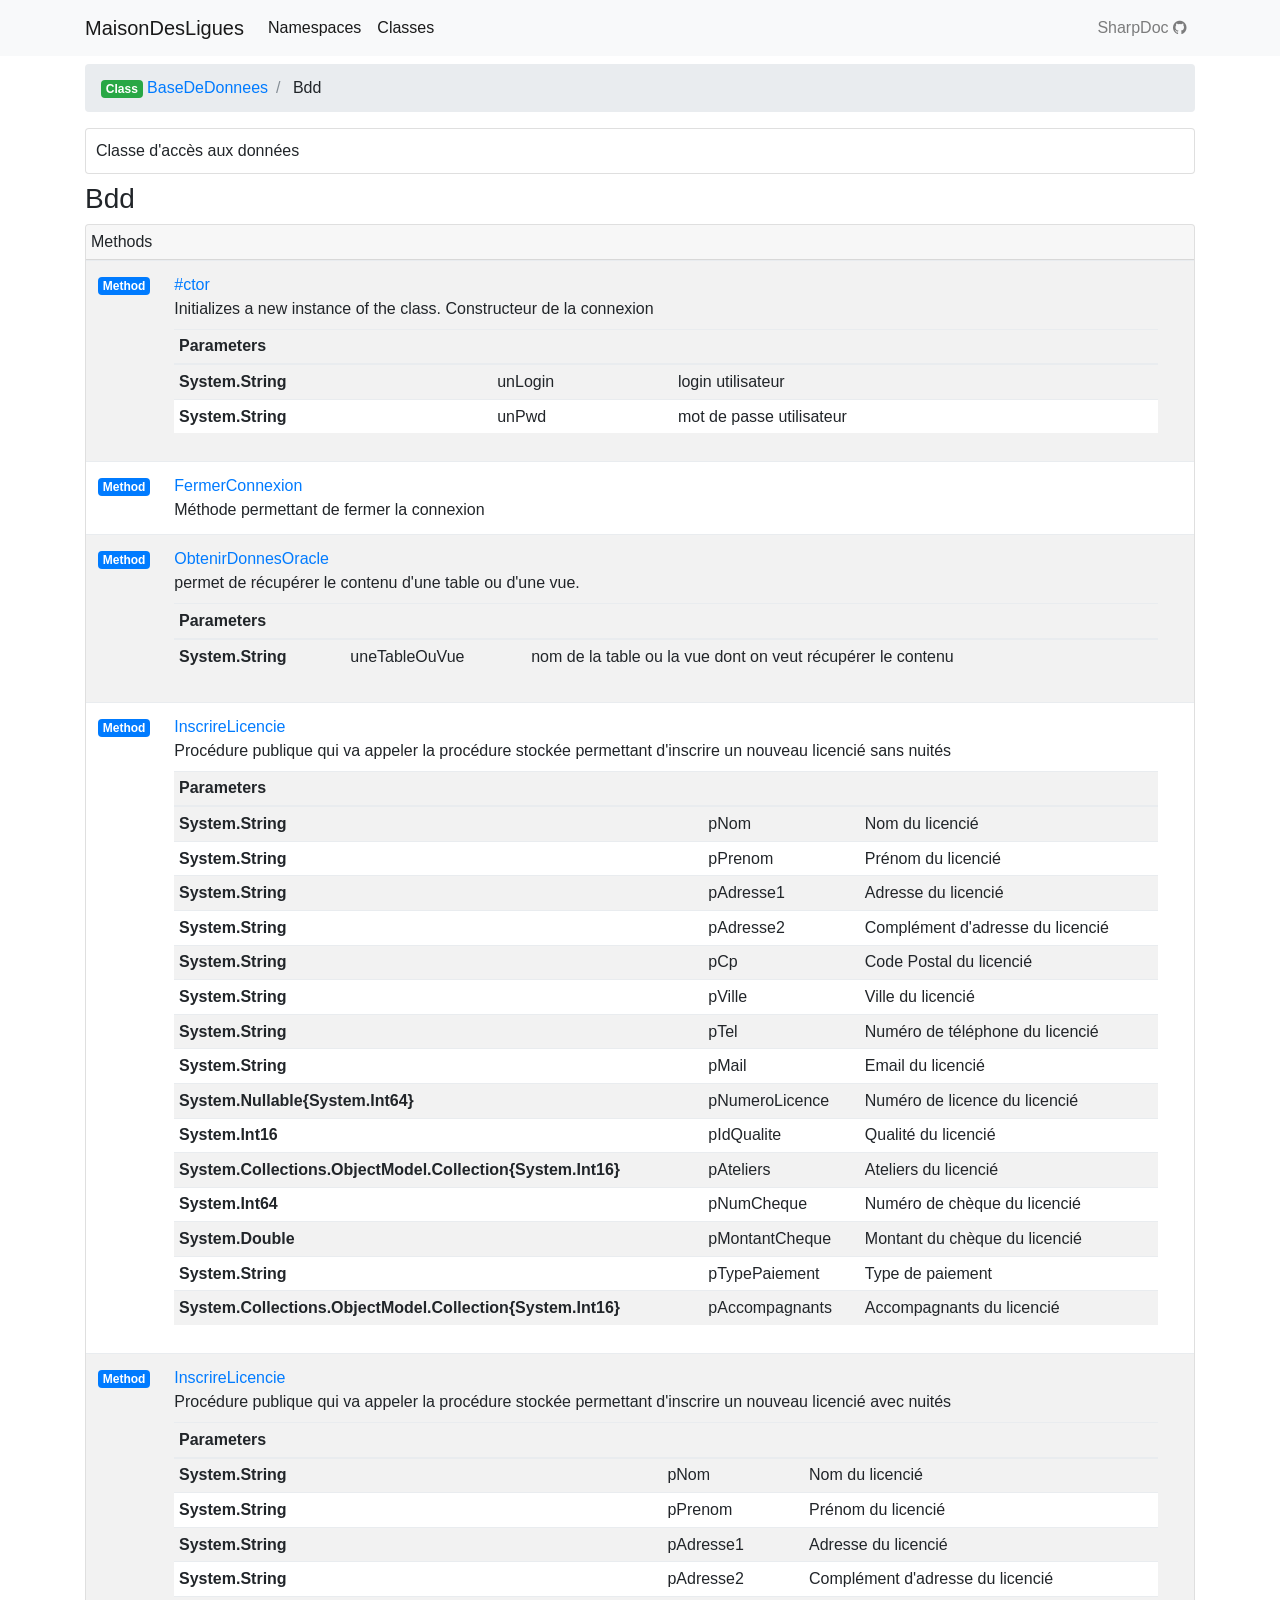
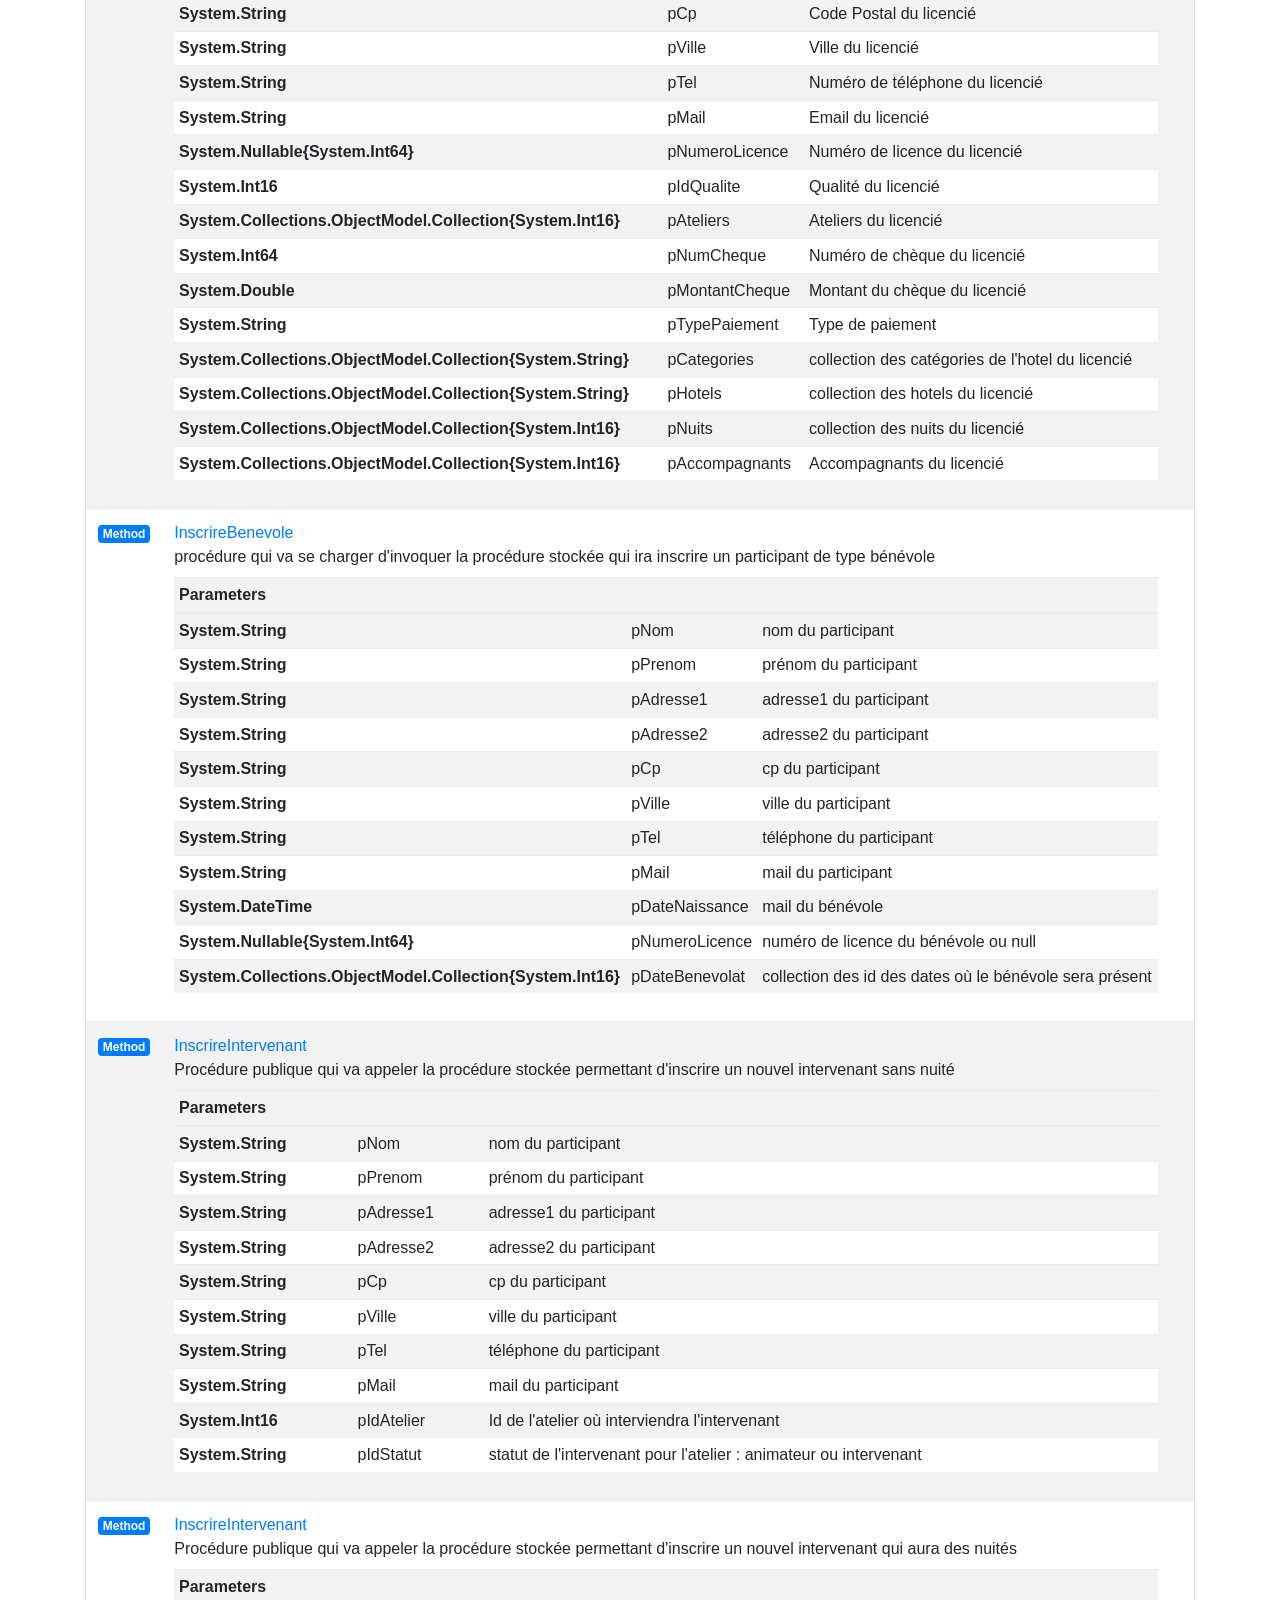
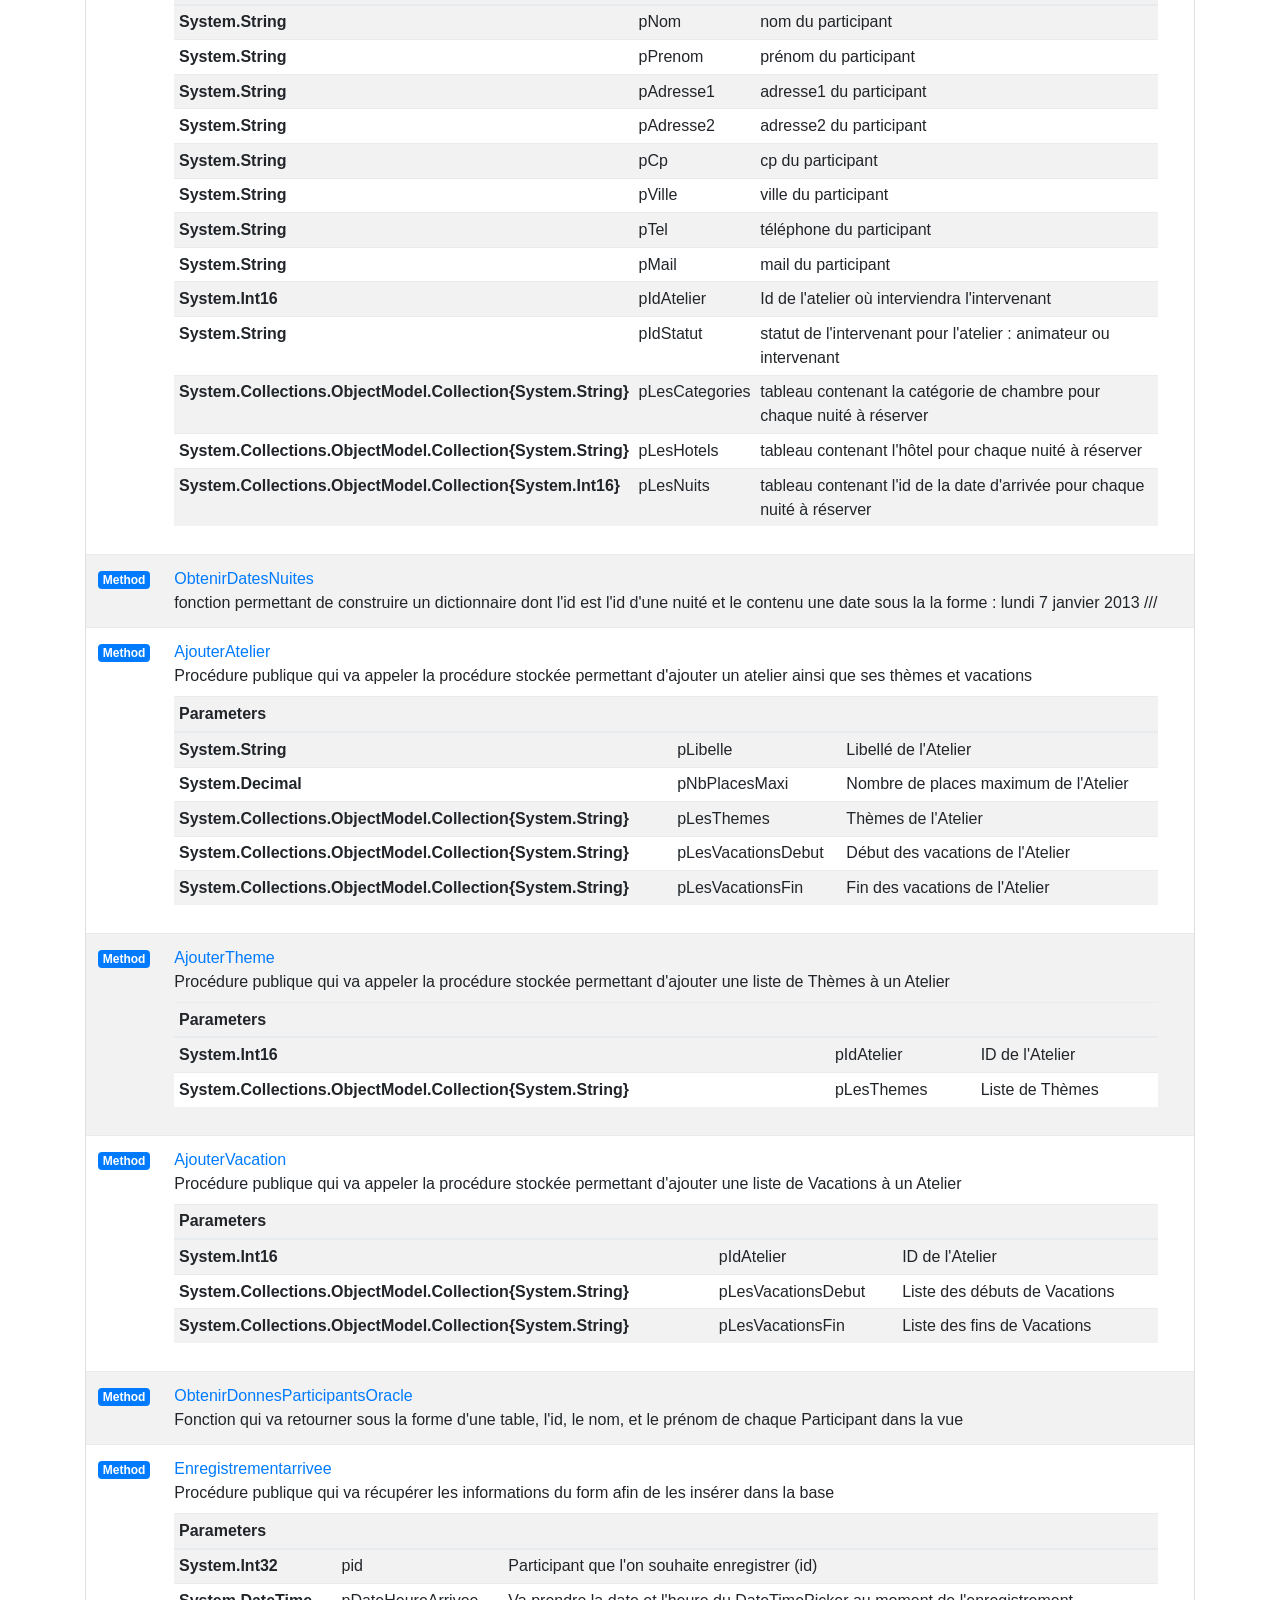
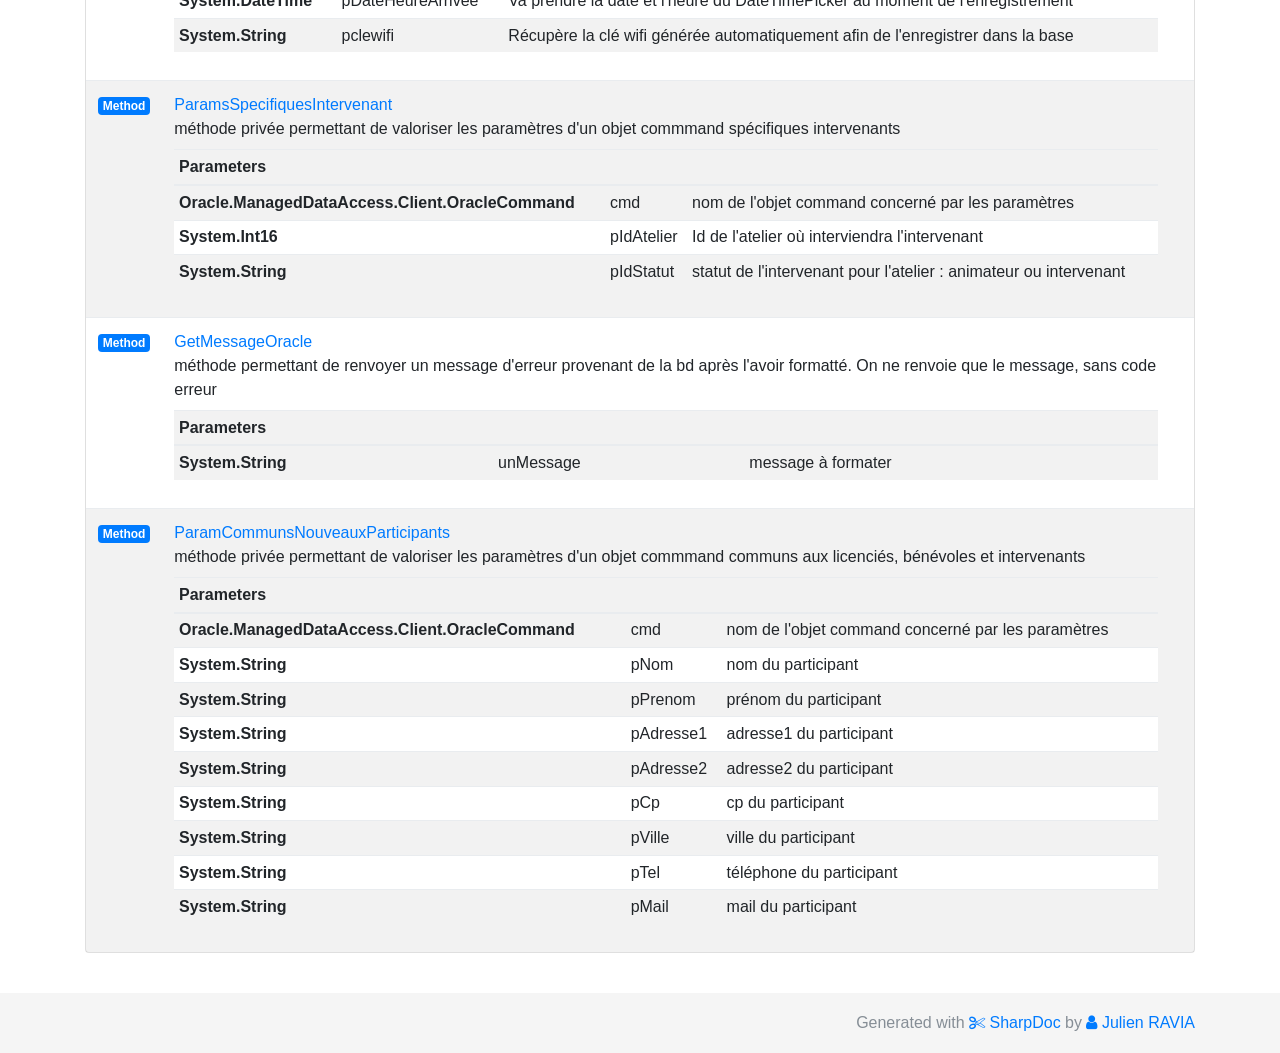
<file: Documentation/MaisonDesLigues/class.BaseDeDonnees-Bdd.html>
<!DOCTYPE html>
<html lang="en">
<head>
	<meta charset="UTF-8">
	<title>Class BaseDeDonnees.Bdd</title>
	<link rel="stylesheet" href="resources/bootstrap.min.css">
	<link rel="stylesheet" href="resources/docs.css">
	<link href="https://maxcdn.bootstrapcdn.com/font-awesome/4.7.0/css/font-awesome.min.css" rel="stylesheet" integrity="sha384-wvfXpqpZZVQGK6TAh5PVlGOfQNHSoD2xbE+QkPxCAFlNEevoEH3Sl0sibVcOQVnN" crossorigin="anonymous">
	<meta name="viewport" content="width=device-width, initial-scale=1, shrink-to-fit=no">
</head>
<body>
	<nav class="navbar navbar-expand-lg navbar-light bg-light">
  <div class="container">
  <a class="navbar-brand" href="#">MaisonDesLigues</a>
  <button class="navbar-toggler" type="button" data-toggle="collapse" data-target="#navbarSupportedContent" aria-controls="navbarSupportedContent" aria-expanded="false" aria-label="Toggle navigation">
    <span class="navbar-toggler-icon"></span>
  </button>

  <div class="collapse navbar-collapse" id="navbarSupportedContent">
    <ul class="navbar-nav mr-auto">
      <li class="nav-item active">
        <a class="nav-link" href="index.html">Namespaces</span></a>
      </li>
      <li class="nav-item active">
        <a class="nav-link" href="classes.html">Classes</a>
      </li>
    </ul>
    <ul class="navbar-nav ml-auto">
      <li class="nav-item">
        <a class="nav-link" href="https://github.com/JulienRAVIA/SharpDoc">SharpDoc <i class="fa fa-github"></i></a>
      </li>
    </ul>
  </div>
  </div>
</nav>
<div class="mb-2"></div>	<div class="container">
			<nav aria-label="breadcrumb" role="navigation">
		<ol class="breadcrumb">
  		  <li class="breadcrumb-item">
  		  	<span class="badge badge-success">Class</span>
  		  	<a href="namespace.BaseDeDonnees.html">BaseDeDonnees</a>
  		  </li>
  		  <li class="breadcrumb-item">
  		  	Bdd
  		  </li>
  		</ol>
	</nav>

	<div class="card mb-2">
		<div class="card-body" style="padding: 10px;">
			Classe d&#039;accès aux données
		</div>
	</div>

	<h3>Bdd</h3>
	<div class="card">
		<div class="card-header" style="padding: 5px;">Methods</div>
		<div class="card-body" style="padding: 0;">
	    	<table class="table table-striped table-responsive-sm" style="margin: 0;">
			  	<tbody>
			    			        <tr id="">
			    	  <th scope="row"><span class="badge badge-primary">Method</span></th>
			    	  <td>
			    	  	<a href="#">#ctor</a><br>
			    	  	Initializes a new instance of the  class.
            Constructeur de la connexion <br>
			    	  				    	  		<table class="table table-sm table-responsive-sm mt-2">
			    	  			<thead>
			    	  				<tr>
			    	  					<th colspan="3">Parameters</th>
			    	  				</tr>
			    	  			</thead>
							  	<tbody>
			    	  														<tr>
							  	  	  		<th scope="row">System.String</th>
							  	  		  	<td>unLogin</td>
							  	  		  	<td>login utilisateur</td>
							  	  		</tr>
			    	  														<tr>
							  	  	  		<th scope="row">System.String</th>
							  	  		  	<td>unPwd</td>
							  	  		  	<td>mot de passe utilisateur</td>
							  	  		</tr>
			    	  											  	</tbody>
							</table>
			    	  				    	  </td>
			    	  <td>
			    	  				    	  </td>
			    	</tr>
			    			        <tr id="">
			    	  <th scope="row"><span class="badge badge-primary">Method</span></th>
			    	  <td>
			    	  	<a href="#">FermerConnexion</a><br>
			    	  	Méthode permettant de fermer la connexion <br>
			    	  				    	  </td>
			    	  <td>
			    	  				    	  </td>
			    	</tr>
			    			        <tr id="">
			    	  <th scope="row"><span class="badge badge-primary">Method</span></th>
			    	  <td>
			    	  	<a href="#">ObtenirDonnesOracle</a><br>
			    	  	permet de récupérer le contenu d&#039;une table ou d&#039;une vue. <br>
			    	  				    	  		<table class="table table-sm table-responsive-sm mt-2">
			    	  			<thead>
			    	  				<tr>
			    	  					<th colspan="3">Parameters</th>
			    	  				</tr>
			    	  			</thead>
							  	<tbody>
			    	  														<tr>
							  	  	  		<th scope="row">System.String</th>
							  	  		  	<td>uneTableOuVue</td>
							  	  		  	<td> nom de la table ou la vue dont on veut récupérer le contenu</td>
							  	  		</tr>
			    	  											  	</tbody>
							</table>
			    	  				    	  </td>
			    	  <td>
			    	  				    	  </td>
			    	</tr>
			    			        <tr id="">
			    	  <th scope="row"><span class="badge badge-primary">Method</span></th>
			    	  <td>
			    	  	<a href="#">InscrireLicencie</a><br>
			    	  	Procédure publique qui va appeler la procédure stockée permettant d&#039;inscrire un nouveau licencié sans nuités <br>
			    	  				    	  		<table class="table table-sm table-responsive-sm mt-2">
			    	  			<thead>
			    	  				<tr>
			    	  					<th colspan="3">Parameters</th>
			    	  				</tr>
			    	  			</thead>
							  	<tbody>
			    	  														<tr>
							  	  	  		<th scope="row">System.String</th>
							  	  		  	<td>pNom</td>
							  	  		  	<td>Nom du licencié</td>
							  	  		</tr>
			    	  														<tr>
							  	  	  		<th scope="row">System.String</th>
							  	  		  	<td>pPrenom</td>
							  	  		  	<td>Prénom du licencié</td>
							  	  		</tr>
			    	  														<tr>
							  	  	  		<th scope="row">System.String</th>
							  	  		  	<td>pAdresse1</td>
							  	  		  	<td>Adresse du licencié</td>
							  	  		</tr>
			    	  														<tr>
							  	  	  		<th scope="row">System.String</th>
							  	  		  	<td>pAdresse2</td>
							  	  		  	<td>Complément d&#039;adresse du licencié</td>
							  	  		</tr>
			    	  														<tr>
							  	  	  		<th scope="row">System.String</th>
							  	  		  	<td>pCp</td>
							  	  		  	<td>Code Postal du licencié</td>
							  	  		</tr>
			    	  														<tr>
							  	  	  		<th scope="row">System.String</th>
							  	  		  	<td>pVille</td>
							  	  		  	<td>Ville du licencié</td>
							  	  		</tr>
			    	  														<tr>
							  	  	  		<th scope="row">System.String</th>
							  	  		  	<td>pTel</td>
							  	  		  	<td>Numéro de téléphone du licencié</td>
							  	  		</tr>
			    	  														<tr>
							  	  	  		<th scope="row">System.String</th>
							  	  		  	<td>pMail</td>
							  	  		  	<td>Email du licencié</td>
							  	  		</tr>
			    	  														<tr>
							  	  	  		<th scope="row">System.Nullable{System.Int64}</th>
							  	  		  	<td>pNumeroLicence</td>
							  	  		  	<td>Numéro de licence du licencié</td>
							  	  		</tr>
			    	  														<tr>
							  	  	  		<th scope="row">System.Int16</th>
							  	  		  	<td>pIdQualite</td>
							  	  		  	<td>Qualité du licencié</td>
							  	  		</tr>
			    	  														<tr>
							  	  	  		<th scope="row">System.Collections.ObjectModel.Collection{System.Int16}</th>
							  	  		  	<td>pAteliers</td>
							  	  		  	<td>Ateliers du licencié</td>
							  	  		</tr>
			    	  														<tr>
							  	  	  		<th scope="row">System.Int64</th>
							  	  		  	<td>pNumCheque</td>
							  	  		  	<td>Numéro de chèque du licencié</td>
							  	  		</tr>
			    	  														<tr>
							  	  	  		<th scope="row">System.Double</th>
							  	  		  	<td>pMontantCheque</td>
							  	  		  	<td>Montant du chèque du licencié</td>
							  	  		</tr>
			    	  														<tr>
							  	  	  		<th scope="row">System.String</th>
							  	  		  	<td>pTypePaiement</td>
							  	  		  	<td>Type de paiement</td>
							  	  		</tr>
			    	  														<tr>
							  	  	  		<th scope="row">System.Collections.ObjectModel.Collection{System.Int16}</th>
							  	  		  	<td>pAccompagnants</td>
							  	  		  	<td>Accompagnants du licencié</td>
							  	  		</tr>
			    	  											  	</tbody>
							</table>
			    	  				    	  </td>
			    	  <td>
			    	  				    	  </td>
			    	</tr>
			    			        <tr id="">
			    	  <th scope="row"><span class="badge badge-primary">Method</span></th>
			    	  <td>
			    	  	<a href="#">InscrireLicencie</a><br>
			    	  	Procédure publique qui va appeler la procédure stockée permettant d&#039;inscrire un nouveau licencié avec nuités <br>
			    	  				    	  		<table class="table table-sm table-responsive-sm mt-2">
			    	  			<thead>
			    	  				<tr>
			    	  					<th colspan="3">Parameters</th>
			    	  				</tr>
			    	  			</thead>
							  	<tbody>
			    	  														<tr>
							  	  	  		<th scope="row">System.String</th>
							  	  		  	<td>pNom</td>
							  	  		  	<td>Nom du licencié</td>
							  	  		</tr>
			    	  														<tr>
							  	  	  		<th scope="row">System.String</th>
							  	  		  	<td>pPrenom</td>
							  	  		  	<td>Prénom du licencié</td>
							  	  		</tr>
			    	  														<tr>
							  	  	  		<th scope="row">System.String</th>
							  	  		  	<td>pAdresse1</td>
							  	  		  	<td>Adresse du licencié</td>
							  	  		</tr>
			    	  														<tr>
							  	  	  		<th scope="row">System.String</th>
							  	  		  	<td>pAdresse2</td>
							  	  		  	<td>Complément d&#039;adresse du licencié</td>
							  	  		</tr>
			    	  														<tr>
							  	  	  		<th scope="row">System.String</th>
							  	  		  	<td>pCp</td>
							  	  		  	<td>Code Postal du licencié</td>
							  	  		</tr>
			    	  														<tr>
							  	  	  		<th scope="row">System.String</th>
							  	  		  	<td>pVille</td>
							  	  		  	<td>Ville du licencié</td>
							  	  		</tr>
			    	  														<tr>
							  	  	  		<th scope="row">System.String</th>
							  	  		  	<td>pTel</td>
							  	  		  	<td>Numéro de téléphone du licencié</td>
							  	  		</tr>
			    	  														<tr>
							  	  	  		<th scope="row">System.String</th>
							  	  		  	<td>pMail</td>
							  	  		  	<td>Email du licencié</td>
							  	  		</tr>
			    	  														<tr>
							  	  	  		<th scope="row">System.Nullable{System.Int64}</th>
							  	  		  	<td>pNumeroLicence</td>
							  	  		  	<td>Numéro de licence du licencié</td>
							  	  		</tr>
			    	  														<tr>
							  	  	  		<th scope="row">System.Int16</th>
							  	  		  	<td>pIdQualite</td>
							  	  		  	<td>Qualité du licencié</td>
							  	  		</tr>
			    	  														<tr>
							  	  	  		<th scope="row">System.Collections.ObjectModel.Collection{System.Int16}</th>
							  	  		  	<td>pAteliers</td>
							  	  		  	<td>Ateliers du licencié</td>
							  	  		</tr>
			    	  														<tr>
							  	  	  		<th scope="row">System.Int64</th>
							  	  		  	<td>pNumCheque</td>
							  	  		  	<td>Numéro de chèque du licencié</td>
							  	  		</tr>
			    	  														<tr>
							  	  	  		<th scope="row">System.Double</th>
							  	  		  	<td>pMontantCheque</td>
							  	  		  	<td>Montant du chèque du licencié</td>
							  	  		</tr>
			    	  														<tr>
							  	  	  		<th scope="row">System.String</th>
							  	  		  	<td>pTypePaiement</td>
							  	  		  	<td>Type de paiement</td>
							  	  		</tr>
			    	  														<tr>
							  	  	  		<th scope="row">System.Collections.ObjectModel.Collection{System.String}</th>
							  	  		  	<td>pCategories</td>
							  	  		  	<td>collection des catégories de l&#039;hotel du licencié</td>
							  	  		</tr>
			    	  														<tr>
							  	  	  		<th scope="row">System.Collections.ObjectModel.Collection{System.String}</th>
							  	  		  	<td>pHotels</td>
							  	  		  	<td>collection des hotels du licencié</td>
							  	  		</tr>
			    	  														<tr>
							  	  	  		<th scope="row">System.Collections.ObjectModel.Collection{System.Int16}</th>
							  	  		  	<td>pNuits</td>
							  	  		  	<td>collection des nuits du licencié</td>
							  	  		</tr>
			    	  														<tr>
							  	  	  		<th scope="row">System.Collections.ObjectModel.Collection{System.Int16}</th>
							  	  		  	<td>pAccompagnants</td>
							  	  		  	<td>Accompagnants du licencié</td>
							  	  		</tr>
			    	  											  	</tbody>
							</table>
			    	  				    	  </td>
			    	  <td>
			    	  				    	  </td>
			    	</tr>
			    			        <tr id="">
			    	  <th scope="row"><span class="badge badge-primary">Method</span></th>
			    	  <td>
			    	  	<a href="#">InscrireBenevole</a><br>
			    	  	procédure qui va se charger d&#039;invoquer la procédure stockée qui ira inscrire un participant de type bénévole <br>
			    	  				    	  		<table class="table table-sm table-responsive-sm mt-2">
			    	  			<thead>
			    	  				<tr>
			    	  					<th colspan="3">Parameters</th>
			    	  				</tr>
			    	  			</thead>
							  	<tbody>
			    	  														<tr>
							  	  	  		<th scope="row">System.String</th>
							  	  		  	<td>pNom</td>
							  	  		  	<td>nom du participant</td>
							  	  		</tr>
			    	  														<tr>
							  	  	  		<th scope="row">System.String</th>
							  	  		  	<td>pPrenom</td>
							  	  		  	<td>prénom du participant</td>
							  	  		</tr>
			    	  														<tr>
							  	  	  		<th scope="row">System.String</th>
							  	  		  	<td>pAdresse1</td>
							  	  		  	<td>adresse1 du participant</td>
							  	  		</tr>
			    	  														<tr>
							  	  	  		<th scope="row">System.String</th>
							  	  		  	<td>pAdresse2</td>
							  	  		  	<td>adresse2 du participant</td>
							  	  		</tr>
			    	  														<tr>
							  	  	  		<th scope="row">System.String</th>
							  	  		  	<td>pCp</td>
							  	  		  	<td>cp du participant</td>
							  	  		</tr>
			    	  														<tr>
							  	  	  		<th scope="row">System.String</th>
							  	  		  	<td>pVille</td>
							  	  		  	<td>ville du participant</td>
							  	  		</tr>
			    	  														<tr>
							  	  	  		<th scope="row">System.String</th>
							  	  		  	<td>pTel</td>
							  	  		  	<td>téléphone du participant</td>
							  	  		</tr>
			    	  														<tr>
							  	  	  		<th scope="row">System.String</th>
							  	  		  	<td>pMail</td>
							  	  		  	<td>mail du participant</td>
							  	  		</tr>
			    	  														<tr>
							  	  	  		<th scope="row">System.DateTime</th>
							  	  		  	<td>pDateNaissance</td>
							  	  		  	<td>mail du bénévole</td>
							  	  		</tr>
			    	  														<tr>
							  	  	  		<th scope="row">System.Nullable{System.Int64}</th>
							  	  		  	<td>pNumeroLicence</td>
							  	  		  	<td>numéro de licence du bénévole ou null</td>
							  	  		</tr>
			    	  														<tr>
							  	  	  		<th scope="row">System.Collections.ObjectModel.Collection{System.Int16}</th>
							  	  		  	<td>pDateBenevolat</td>
							  	  		  	<td>collection des id des dates où le bénévole sera présent</td>
							  	  		</tr>
			    	  											  	</tbody>
							</table>
			    	  				    	  </td>
			    	  <td>
			    	  				    	  </td>
			    	</tr>
			    			        <tr id="">
			    	  <th scope="row"><span class="badge badge-primary">Method</span></th>
			    	  <td>
			    	  	<a href="#">InscrireIntervenant</a><br>
			    	  	Procédure publique qui va appeler la procédure stockée permettant d&#039;inscrire un nouvel intervenant sans nuité <br>
			    	  				    	  		<table class="table table-sm table-responsive-sm mt-2">
			    	  			<thead>
			    	  				<tr>
			    	  					<th colspan="3">Parameters</th>
			    	  				</tr>
			    	  			</thead>
							  	<tbody>
			    	  														<tr>
							  	  	  		<th scope="row">System.String</th>
							  	  		  	<td>pNom</td>
							  	  		  	<td>nom du participant</td>
							  	  		</tr>
			    	  														<tr>
							  	  	  		<th scope="row">System.String</th>
							  	  		  	<td>pPrenom</td>
							  	  		  	<td>prénom du participant</td>
							  	  		</tr>
			    	  														<tr>
							  	  	  		<th scope="row">System.String</th>
							  	  		  	<td>pAdresse1</td>
							  	  		  	<td>adresse1 du participant</td>
							  	  		</tr>
			    	  														<tr>
							  	  	  		<th scope="row">System.String</th>
							  	  		  	<td>pAdresse2</td>
							  	  		  	<td>adresse2 du participant</td>
							  	  		</tr>
			    	  														<tr>
							  	  	  		<th scope="row">System.String</th>
							  	  		  	<td>pCp</td>
							  	  		  	<td>cp du participant</td>
							  	  		</tr>
			    	  														<tr>
							  	  	  		<th scope="row">System.String</th>
							  	  		  	<td>pVille</td>
							  	  		  	<td>ville du participant</td>
							  	  		</tr>
			    	  														<tr>
							  	  	  		<th scope="row">System.String</th>
							  	  		  	<td>pTel</td>
							  	  		  	<td>téléphone du participant</td>
							  	  		</tr>
			    	  														<tr>
							  	  	  		<th scope="row">System.String</th>
							  	  		  	<td>pMail</td>
							  	  		  	<td>mail du participant</td>
							  	  		</tr>
			    	  														<tr>
							  	  	  		<th scope="row">System.Int16</th>
							  	  		  	<td>pIdAtelier</td>
							  	  		  	<td> Id de l&#039;atelier où interviendra l&#039;intervenant</td>
							  	  		</tr>
			    	  														<tr>
							  	  	  		<th scope="row">System.String</th>
							  	  		  	<td>pIdStatut</td>
							  	  		  	<td>statut de l&#039;intervenant pour l&#039;atelier : animateur ou intervenant</td>
							  	  		</tr>
			    	  											  	</tbody>
							</table>
			    	  				    	  </td>
			    	  <td>
			    	  				    	  </td>
			    	</tr>
			    			        <tr id="">
			    	  <th scope="row"><span class="badge badge-primary">Method</span></th>
			    	  <td>
			    	  	<a href="#">InscrireIntervenant</a><br>
			    	  	Procédure publique qui va appeler la procédure stockée permettant d&#039;inscrire un nouvel intervenant qui aura des nuités <br>
			    	  				    	  		<table class="table table-sm table-responsive-sm mt-2">
			    	  			<thead>
			    	  				<tr>
			    	  					<th colspan="3">Parameters</th>
			    	  				</tr>
			    	  			</thead>
							  	<tbody>
			    	  														<tr>
							  	  	  		<th scope="row">System.String</th>
							  	  		  	<td>pNom</td>
							  	  		  	<td>nom du participant</td>
							  	  		</tr>
			    	  														<tr>
							  	  	  		<th scope="row">System.String</th>
							  	  		  	<td>pPrenom</td>
							  	  		  	<td>prénom du participant</td>
							  	  		</tr>
			    	  														<tr>
							  	  	  		<th scope="row">System.String</th>
							  	  		  	<td>pAdresse1</td>
							  	  		  	<td>adresse1 du participant</td>
							  	  		</tr>
			    	  														<tr>
							  	  	  		<th scope="row">System.String</th>
							  	  		  	<td>pAdresse2</td>
							  	  		  	<td>adresse2 du participant</td>
							  	  		</tr>
			    	  														<tr>
							  	  	  		<th scope="row">System.String</th>
							  	  		  	<td>pCp</td>
							  	  		  	<td>cp du participant</td>
							  	  		</tr>
			    	  														<tr>
							  	  	  		<th scope="row">System.String</th>
							  	  		  	<td>pVille</td>
							  	  		  	<td>ville du participant</td>
							  	  		</tr>
			    	  														<tr>
							  	  	  		<th scope="row">System.String</th>
							  	  		  	<td>pTel</td>
							  	  		  	<td>téléphone du participant</td>
							  	  		</tr>
			    	  														<tr>
							  	  	  		<th scope="row">System.String</th>
							  	  		  	<td>pMail</td>
							  	  		  	<td>mail du participant</td>
							  	  		</tr>
			    	  														<tr>
							  	  	  		<th scope="row">System.Int16</th>
							  	  		  	<td>pIdAtelier</td>
							  	  		  	<td> Id de l&#039;atelier où interviendra l&#039;intervenant</td>
							  	  		</tr>
			    	  														<tr>
							  	  	  		<th scope="row">System.String</th>
							  	  		  	<td>pIdStatut</td>
							  	  		  	<td>statut de l&#039;intervenant pour l&#039;atelier : animateur ou intervenant</td>
							  	  		</tr>
			    	  														<tr>
							  	  	  		<th scope="row">System.Collections.ObjectModel.Collection{System.String}</th>
							  	  		  	<td>pLesCategories</td>
							  	  		  	<td>tableau contenant la catégorie de chambre pour chaque nuité à réserver</td>
							  	  		</tr>
			    	  														<tr>
							  	  	  		<th scope="row">System.Collections.ObjectModel.Collection{System.String}</th>
							  	  		  	<td>pLesHotels</td>
							  	  		  	<td>tableau contenant l&#039;hôtel pour chaque nuité à réserver</td>
							  	  		</tr>
			    	  														<tr>
							  	  	  		<th scope="row">System.Collections.ObjectModel.Collection{System.Int16}</th>
							  	  		  	<td>pLesNuits</td>
							  	  		  	<td>tableau contenant l&#039;id de la date d&#039;arrivée pour chaque nuité à réserver</td>
							  	  		</tr>
			    	  											  	</tbody>
							</table>
			    	  				    	  </td>
			    	  <td>
			    	  				    	  </td>
			    	</tr>
			    			        <tr id="">
			    	  <th scope="row"><span class="badge badge-primary">Method</span></th>
			    	  <td>
			    	  	<a href="#">ObtenirDatesNuites</a><br>
			    	  	fonction permettant de construire un dictionnaire dont l&#039;id est l&#039;id d&#039;une nuité et le contenu une date
            sous la la forme : lundi 7 janvier 2013        /// <br>
			    	  				    	  </td>
			    	  <td>
			    	  				    	  </td>
			    	</tr>
			    			        <tr id="">
			    	  <th scope="row"><span class="badge badge-primary">Method</span></th>
			    	  <td>
			    	  	<a href="#">AjouterAtelier</a><br>
			    	  	Procédure publique qui va appeler la procédure stockée permettant d&#039;ajouter un atelier ainsi que ses thèmes et vacations <br>
			    	  				    	  		<table class="table table-sm table-responsive-sm mt-2">
			    	  			<thead>
			    	  				<tr>
			    	  					<th colspan="3">Parameters</th>
			    	  				</tr>
			    	  			</thead>
							  	<tbody>
			    	  														<tr>
							  	  	  		<th scope="row">System.String</th>
							  	  		  	<td>pLibelle</td>
							  	  		  	<td>Libellé de l&#039;Atelier</td>
							  	  		</tr>
			    	  														<tr>
							  	  	  		<th scope="row">System.Decimal</th>
							  	  		  	<td>pNbPlacesMaxi</td>
							  	  		  	<td>Nombre de places maximum de l&#039;Atelier</td>
							  	  		</tr>
			    	  														<tr>
							  	  	  		<th scope="row">System.Collections.ObjectModel.Collection{System.String}</th>
							  	  		  	<td>pLesThemes</td>
							  	  		  	<td>Thèmes de l&#039;Atelier</td>
							  	  		</tr>
			    	  														<tr>
							  	  	  		<th scope="row">System.Collections.ObjectModel.Collection{System.String}</th>
							  	  		  	<td>pLesVacationsDebut</td>
							  	  		  	<td>Début des vacations de l&#039;Atelier</td>
							  	  		</tr>
			    	  														<tr>
							  	  	  		<th scope="row">System.Collections.ObjectModel.Collection{System.String}</th>
							  	  		  	<td>pLesVacationsFin</td>
							  	  		  	<td>Fin des vacations de l&#039;Atelier</td>
							  	  		</tr>
			    	  											  	</tbody>
							</table>
			    	  				    	  </td>
			    	  <td>
			    	  				    	  </td>
			    	</tr>
			    			        <tr id="">
			    	  <th scope="row"><span class="badge badge-primary">Method</span></th>
			    	  <td>
			    	  	<a href="#">AjouterTheme</a><br>
			    	  	Procédure publique qui va appeler la procédure stockée permettant d&#039;ajouter une liste de Thèmes à un Atelier <br>
			    	  				    	  		<table class="table table-sm table-responsive-sm mt-2">
			    	  			<thead>
			    	  				<tr>
			    	  					<th colspan="3">Parameters</th>
			    	  				</tr>
			    	  			</thead>
							  	<tbody>
			    	  														<tr>
							  	  	  		<th scope="row">System.Int16</th>
							  	  		  	<td>pIdAtelier</td>
							  	  		  	<td>ID de l&#039;Atelier</td>
							  	  		</tr>
			    	  														<tr>
							  	  	  		<th scope="row">System.Collections.ObjectModel.Collection{System.String}</th>
							  	  		  	<td>pLesThemes</td>
							  	  		  	<td>Liste de Thèmes</td>
							  	  		</tr>
			    	  											  	</tbody>
							</table>
			    	  				    	  </td>
			    	  <td>
			    	  				    	  </td>
			    	</tr>
			    			        <tr id="">
			    	  <th scope="row"><span class="badge badge-primary">Method</span></th>
			    	  <td>
			    	  	<a href="#">AjouterVacation</a><br>
			    	  	Procédure publique qui va appeler la procédure stockée permettant d&#039;ajouter une liste de Vacations à un Atelier <br>
			    	  				    	  		<table class="table table-sm table-responsive-sm mt-2">
			    	  			<thead>
			    	  				<tr>
			    	  					<th colspan="3">Parameters</th>
			    	  				</tr>
			    	  			</thead>
							  	<tbody>
			    	  														<tr>
							  	  	  		<th scope="row">System.Int16</th>
							  	  		  	<td>pIdAtelier</td>
							  	  		  	<td>ID de l&#039;Atelier</td>
							  	  		</tr>
			    	  														<tr>
							  	  	  		<th scope="row">System.Collections.ObjectModel.Collection{System.String}</th>
							  	  		  	<td>pLesVacationsDebut</td>
							  	  		  	<td>Liste des débuts de Vacations</td>
							  	  		</tr>
			    	  														<tr>
							  	  	  		<th scope="row">System.Collections.ObjectModel.Collection{System.String}</th>
							  	  		  	<td>pLesVacationsFin</td>
							  	  		  	<td>Liste des fins de Vacations</td>
							  	  		</tr>
			    	  											  	</tbody>
							</table>
			    	  				    	  </td>
			    	  <td>
			    	  				    	  </td>
			    	</tr>
			    			        <tr id="">
			    	  <th scope="row"><span class="badge badge-primary">Method</span></th>
			    	  <td>
			    	  	<a href="#">ObtenirDonnesParticipantsOracle</a><br>
			    	  	Fonction qui va retourner sous la forme d&#039;une table, l&#039;id, le nom, et le prénom de chaque Participant dans la  vue <br>
			    	  				    	  </td>
			    	  <td>
			    	  				    	  </td>
			    	</tr>
			    			        <tr id="">
			    	  <th scope="row"><span class="badge badge-primary">Method</span></th>
			    	  <td>
			    	  	<a href="#">Enregistrementarrivee</a><br>
			    	  	Procédure publique qui va récupérer les informations du form afin de les insérer dans la base <br>
			    	  				    	  		<table class="table table-sm table-responsive-sm mt-2">
			    	  			<thead>
			    	  				<tr>
			    	  					<th colspan="3">Parameters</th>
			    	  				</tr>
			    	  			</thead>
							  	<tbody>
			    	  														<tr>
							  	  	  		<th scope="row">System.Int32</th>
							  	  		  	<td>pid</td>
							  	  		  	<td>Participant que l&#039;on souhaite enregistrer (id)</td>
							  	  		</tr>
			    	  														<tr>
							  	  	  		<th scope="row">System.DateTime</th>
							  	  		  	<td>pDateHeureArrivee</td>
							  	  		  	<td>Va prendre la date et l&#039;heure du DateTimePicker au moment de l&#039;enregistrement</td>
							  	  		</tr>
			    	  														<tr>
							  	  	  		<th scope="row">System.String</th>
							  	  		  	<td>pclewifi</td>
							  	  		  	<td>Récupère la clé wifi générée automatiquement afin de l&#039;enregistrer dans la base</td>
							  	  		</tr>
			    	  											  	</tbody>
							</table>
			    	  				    	  </td>
			    	  <td>
			    	  				    	  </td>
			    	</tr>
			    			        <tr id="">
			    	  <th scope="row"><span class="badge badge-primary">Method</span></th>
			    	  <td>
			    	  	<a href="#">ParamsSpecifiquesIntervenant</a><br>
			    	  	méthode privée permettant de valoriser les paramètres d&#039;un objet commmand spécifiques intervenants <br>
			    	  				    	  		<table class="table table-sm table-responsive-sm mt-2">
			    	  			<thead>
			    	  				<tr>
			    	  					<th colspan="3">Parameters</th>
			    	  				</tr>
			    	  			</thead>
							  	<tbody>
			    	  														<tr>
							  	  	  		<th scope="row">Oracle.ManagedDataAccess.Client.OracleCommand</th>
							  	  		  	<td>cmd</td>
							  	  		  	<td> nom de l&#039;objet command concerné par les paramètres</td>
							  	  		</tr>
			    	  														<tr>
							  	  	  		<th scope="row">System.Int16</th>
							  	  		  	<td>pIdAtelier</td>
							  	  		  	<td> Id de l&#039;atelier où interviendra l&#039;intervenant</td>
							  	  		</tr>
			    	  														<tr>
							  	  	  		<th scope="row">System.String</th>
							  	  		  	<td>pIdStatut</td>
							  	  		  	<td>statut de l&#039;intervenant pour l&#039;atelier : animateur ou intervenant</td>
							  	  		</tr>
			    	  											  	</tbody>
							</table>
			    	  				    	  </td>
			    	  <td>
			    	  				    	  </td>
			    	</tr>
			    			        <tr id="">
			    	  <th scope="row"><span class="badge badge-primary">Method</span></th>
			    	  <td>
			    	  	<a href="#">GetMessageOracle</a><br>
			    	  	méthode permettant de renvoyer un message d&#039;erreur provenant de la bd
            après l&#039;avoir formatté. On ne renvoie que le message, sans code erreur <br>
			    	  				    	  		<table class="table table-sm table-responsive-sm mt-2">
			    	  			<thead>
			    	  				<tr>
			    	  					<th colspan="3">Parameters</th>
			    	  				</tr>
			    	  			</thead>
							  	<tbody>
			    	  														<tr>
							  	  	  		<th scope="row">System.String</th>
							  	  		  	<td>unMessage</td>
							  	  		  	<td>message à formater</td>
							  	  		</tr>
			    	  											  	</tbody>
							</table>
			    	  				    	  </td>
			    	  <td>
			    	  				    	  </td>
			    	</tr>
			    			        <tr id="">
			    	  <th scope="row"><span class="badge badge-primary">Method</span></th>
			    	  <td>
			    	  	<a href="#">ParamCommunsNouveauxParticipants</a><br>
			    	  	méthode privée permettant de valoriser les paramètres d&#039;un objet commmand communs aux licenciés, bénévoles et intervenants <br>
			    	  				    	  		<table class="table table-sm table-responsive-sm mt-2">
			    	  			<thead>
			    	  				<tr>
			    	  					<th colspan="3">Parameters</th>
			    	  				</tr>
			    	  			</thead>
							  	<tbody>
			    	  														<tr>
							  	  	  		<th scope="row">Oracle.ManagedDataAccess.Client.OracleCommand</th>
							  	  		  	<td>cmd</td>
							  	  		  	<td>nom de l&#039;objet command concerné par les paramètres</td>
							  	  		</tr>
			    	  														<tr>
							  	  	  		<th scope="row">System.String</th>
							  	  		  	<td>pNom</td>
							  	  		  	<td>nom du participant</td>
							  	  		</tr>
			    	  														<tr>
							  	  	  		<th scope="row">System.String</th>
							  	  		  	<td>pPrenom</td>
							  	  		  	<td>prénom du participant</td>
							  	  		</tr>
			    	  														<tr>
							  	  	  		<th scope="row">System.String</th>
							  	  		  	<td>pAdresse1</td>
							  	  		  	<td>adresse1 du participant</td>
							  	  		</tr>
			    	  														<tr>
							  	  	  		<th scope="row">System.String</th>
							  	  		  	<td>pAdresse2</td>
							  	  		  	<td>adresse2 du participant</td>
							  	  		</tr>
			    	  														<tr>
							  	  	  		<th scope="row">System.String</th>
							  	  		  	<td>pCp</td>
							  	  		  	<td>cp du participant</td>
							  	  		</tr>
			    	  														<tr>
							  	  	  		<th scope="row">System.String</th>
							  	  		  	<td>pVille</td>
							  	  		  	<td>ville du participant</td>
							  	  		</tr>
			    	  														<tr>
							  	  	  		<th scope="row">System.String</th>
							  	  		  	<td>pTel</td>
							  	  		  	<td>téléphone du participant</td>
							  	  		</tr>
			    	  														<tr>
							  	  	  		<th scope="row">System.String</th>
							  	  		  	<td>pMail</td>
							  	  		  	<td>mail du participant</td>
							  	  		</tr>
			    	  											  	</tbody>
							</table>
			    	  				    	  </td>
			    	  <td>
			    	  				    	  </td>
			    	</tr>
			    			  	</tbody>
			</table>
		</div>
	</div>

		<div class="mb-2"></div>
	</div>
	<footer class="footer">
      <div class="container">
        <span class="text-muted float-right">Generated with <a href="https://github.com/JulienRAVIA/SharpDoc"><i class="fa fa-scissors"></i> SharpDoc</a> by <a href="https://github.com/JulienRAVIA"><i class="fa fa-user"></i> Julien RAVIA</a></span>
      </div>
    </footer>
	<script src="resources/jquery.min.js"></script>
	<script src="resources/popper.min.js"></script>
	<script src="resources/bootstrap.min.js"></script>
</body>
</html>
</file>
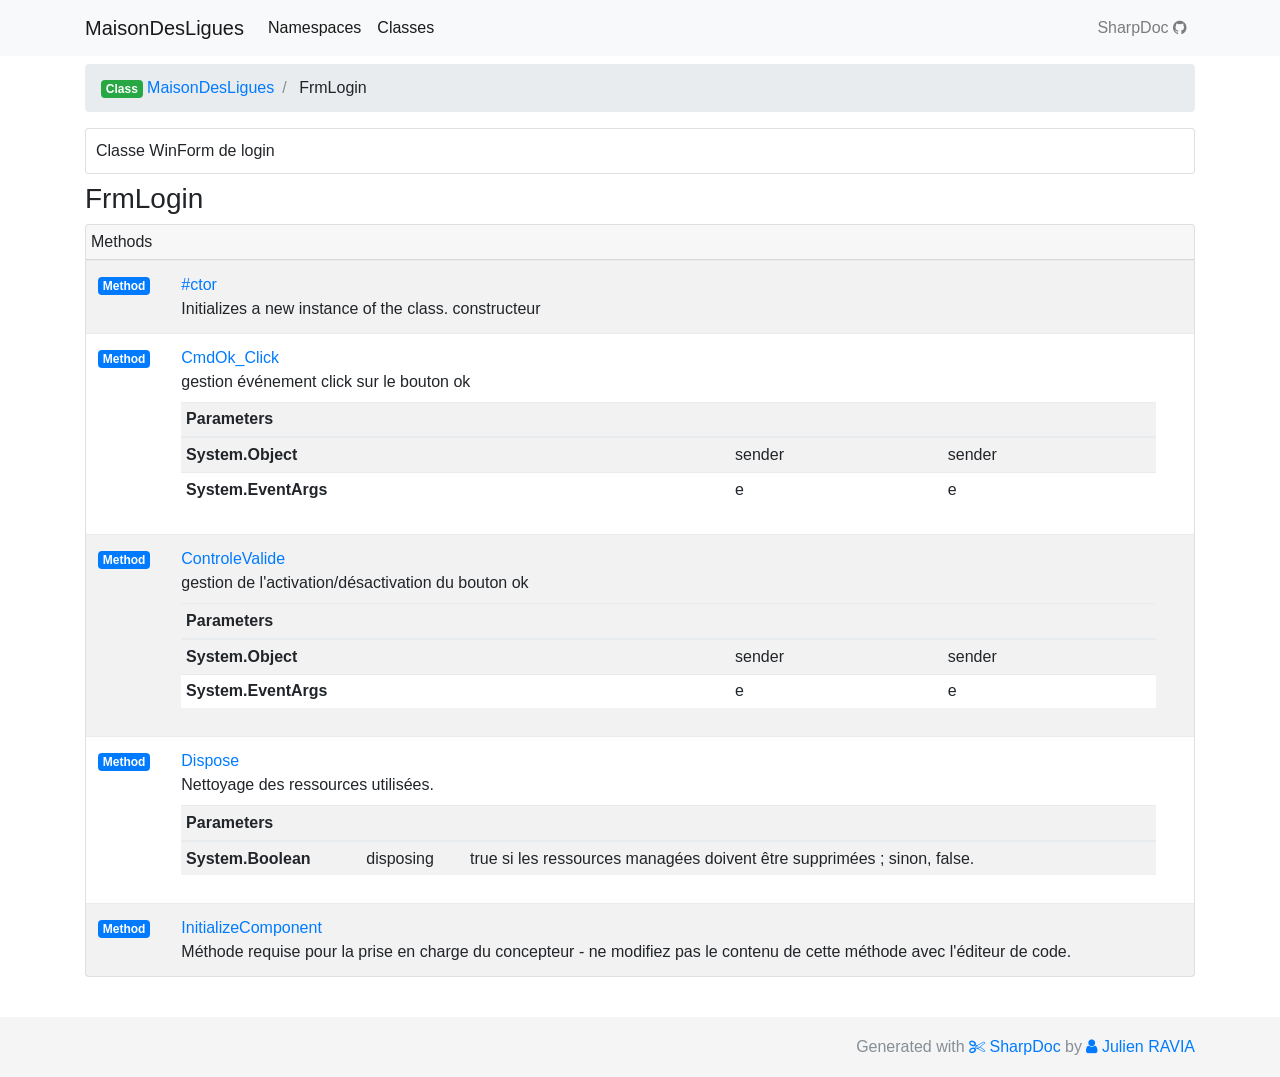
<file: Documentation/MaisonDesLigues/class.MaisonDesLigues-FrmLogin.html>
<!DOCTYPE html>
<html lang="en">
<head>
	<meta charset="UTF-8">
	<title>Class MaisonDesLigues.FrmLogin</title>
	<link rel="stylesheet" href="resources/bootstrap.min.css">
	<link rel="stylesheet" href="resources/docs.css">
	<link href="https://maxcdn.bootstrapcdn.com/font-awesome/4.7.0/css/font-awesome.min.css" rel="stylesheet" integrity="sha384-wvfXpqpZZVQGK6TAh5PVlGOfQNHSoD2xbE+QkPxCAFlNEevoEH3Sl0sibVcOQVnN" crossorigin="anonymous">
	<meta name="viewport" content="width=device-width, initial-scale=1, shrink-to-fit=no">
</head>
<body>
	<nav class="navbar navbar-expand-lg navbar-light bg-light">
  <div class="container">
  <a class="navbar-brand" href="#">MaisonDesLigues</a>
  <button class="navbar-toggler" type="button" data-toggle="collapse" data-target="#navbarSupportedContent" aria-controls="navbarSupportedContent" aria-expanded="false" aria-label="Toggle navigation">
    <span class="navbar-toggler-icon"></span>
  </button>

  <div class="collapse navbar-collapse" id="navbarSupportedContent">
    <ul class="navbar-nav mr-auto">
      <li class="nav-item active">
        <a class="nav-link" href="index.html">Namespaces</span></a>
      </li>
      <li class="nav-item active">
        <a class="nav-link" href="classes.html">Classes</a>
      </li>
    </ul>
    <ul class="navbar-nav ml-auto">
      <li class="nav-item">
        <a class="nav-link" href="https://github.com/JulienRAVIA/SharpDoc">SharpDoc <i class="fa fa-github"></i></a>
      </li>
    </ul>
  </div>
  </div>
</nav>
<div class="mb-2"></div>	<div class="container">
			<nav aria-label="breadcrumb" role="navigation">
		<ol class="breadcrumb">
  		  <li class="breadcrumb-item">
  		  	<span class="badge badge-success">Class</span>
  		  	<a href="namespace.MaisonDesLigues.html">MaisonDesLigues</a>
  		  </li>
  		  <li class="breadcrumb-item">
  		  	FrmLogin
  		  </li>
  		</ol>
	</nav>

	<div class="card mb-2">
		<div class="card-body" style="padding: 10px;">
			Classe WinForm de login
		</div>
	</div>

	<h3>FrmLogin</h3>
	<div class="card">
		<div class="card-header" style="padding: 5px;">Methods</div>
		<div class="card-body" style="padding: 0;">
	    	<table class="table table-striped table-responsive-sm" style="margin: 0;">
			  	<tbody>
			    			        <tr id="">
			    	  <th scope="row"><span class="badge badge-primary">Method</span></th>
			    	  <td>
			    	  	<a href="#">#ctor</a><br>
			    	  	Initializes a new instance of the  class.
            constructeur <br>
			    	  				    	  </td>
			    	  <td>
			    	  				    	  </td>
			    	</tr>
			    			        <tr id="">
			    	  <th scope="row"><span class="badge badge-primary">Method</span></th>
			    	  <td>
			    	  	<a href="#">CmdOk_Click</a><br>
			    	  	gestion événement click sur le bouton ok <br>
			    	  				    	  		<table class="table table-sm table-responsive-sm mt-2">
			    	  			<thead>
			    	  				<tr>
			    	  					<th colspan="3">Parameters</th>
			    	  				</tr>
			    	  			</thead>
							  	<tbody>
			    	  														<tr>
							  	  	  		<th scope="row">System.Object</th>
							  	  		  	<td>sender</td>
							  	  		  	<td>sender</td>
							  	  		</tr>
			    	  														<tr>
							  	  	  		<th scope="row">System.EventArgs</th>
							  	  		  	<td>e</td>
							  	  		  	<td>e</td>
							  	  		</tr>
			    	  											  	</tbody>
							</table>
			    	  				    	  </td>
			    	  <td>
			    	  				    	  </td>
			    	</tr>
			    			        <tr id="">
			    	  <th scope="row"><span class="badge badge-primary">Method</span></th>
			    	  <td>
			    	  	<a href="#">ControleValide</a><br>
			    	  	gestion de l&#039;activation/désactivation du bouton ok <br>
			    	  				    	  		<table class="table table-sm table-responsive-sm mt-2">
			    	  			<thead>
			    	  				<tr>
			    	  					<th colspan="3">Parameters</th>
			    	  				</tr>
			    	  			</thead>
							  	<tbody>
			    	  														<tr>
							  	  	  		<th scope="row">System.Object</th>
							  	  		  	<td>sender</td>
							  	  		  	<td>sender</td>
							  	  		</tr>
			    	  														<tr>
							  	  	  		<th scope="row">System.EventArgs</th>
							  	  		  	<td>e</td>
							  	  		  	<td>e</td>
							  	  		</tr>
			    	  											  	</tbody>
							</table>
			    	  				    	  </td>
			    	  <td>
			    	  				    	  </td>
			    	</tr>
			    			        <tr id="">
			    	  <th scope="row"><span class="badge badge-primary">Method</span></th>
			    	  <td>
			    	  	<a href="#">Dispose</a><br>
			    	  	Nettoyage des ressources utilisées. <br>
			    	  				    	  		<table class="table table-sm table-responsive-sm mt-2">
			    	  			<thead>
			    	  				<tr>
			    	  					<th colspan="3">Parameters</th>
			    	  				</tr>
			    	  			</thead>
							  	<tbody>
			    	  														<tr>
							  	  	  		<th scope="row">System.Boolean</th>
							  	  		  	<td>disposing</td>
							  	  		  	<td>true si les ressources managées doivent être supprimées ; sinon, false.</td>
							  	  		</tr>
			    	  											  	</tbody>
							</table>
			    	  				    	  </td>
			    	  <td>
			    	  				    	  </td>
			    	</tr>
			    			        <tr id="">
			    	  <th scope="row"><span class="badge badge-primary">Method</span></th>
			    	  <td>
			    	  	<a href="#">InitializeComponent</a><br>
			    	  	Méthode requise pour la prise en charge du concepteur - ne modifiez pas
            le contenu de cette méthode avec l&#039;éditeur de code. <br>
			    	  				    	  </td>
			    	  <td>
			    	  				    	  </td>
			    	</tr>
			    			  	</tbody>
			</table>
		</div>
	</div>

		<div class="mb-2"></div>
	</div>
	<footer class="footer">
      <div class="container">
        <span class="text-muted float-right">Generated with <a href="https://github.com/JulienRAVIA/SharpDoc"><i class="fa fa-scissors"></i> SharpDoc</a> by <a href="https://github.com/JulienRAVIA"><i class="fa fa-user"></i> Julien RAVIA</a></span>
      </div>
    </footer>
	<script src="resources/jquery.min.js"></script>
	<script src="resources/popper.min.js"></script>
	<script src="resources/bootstrap.min.js"></script>
</body>
</html>
</file>
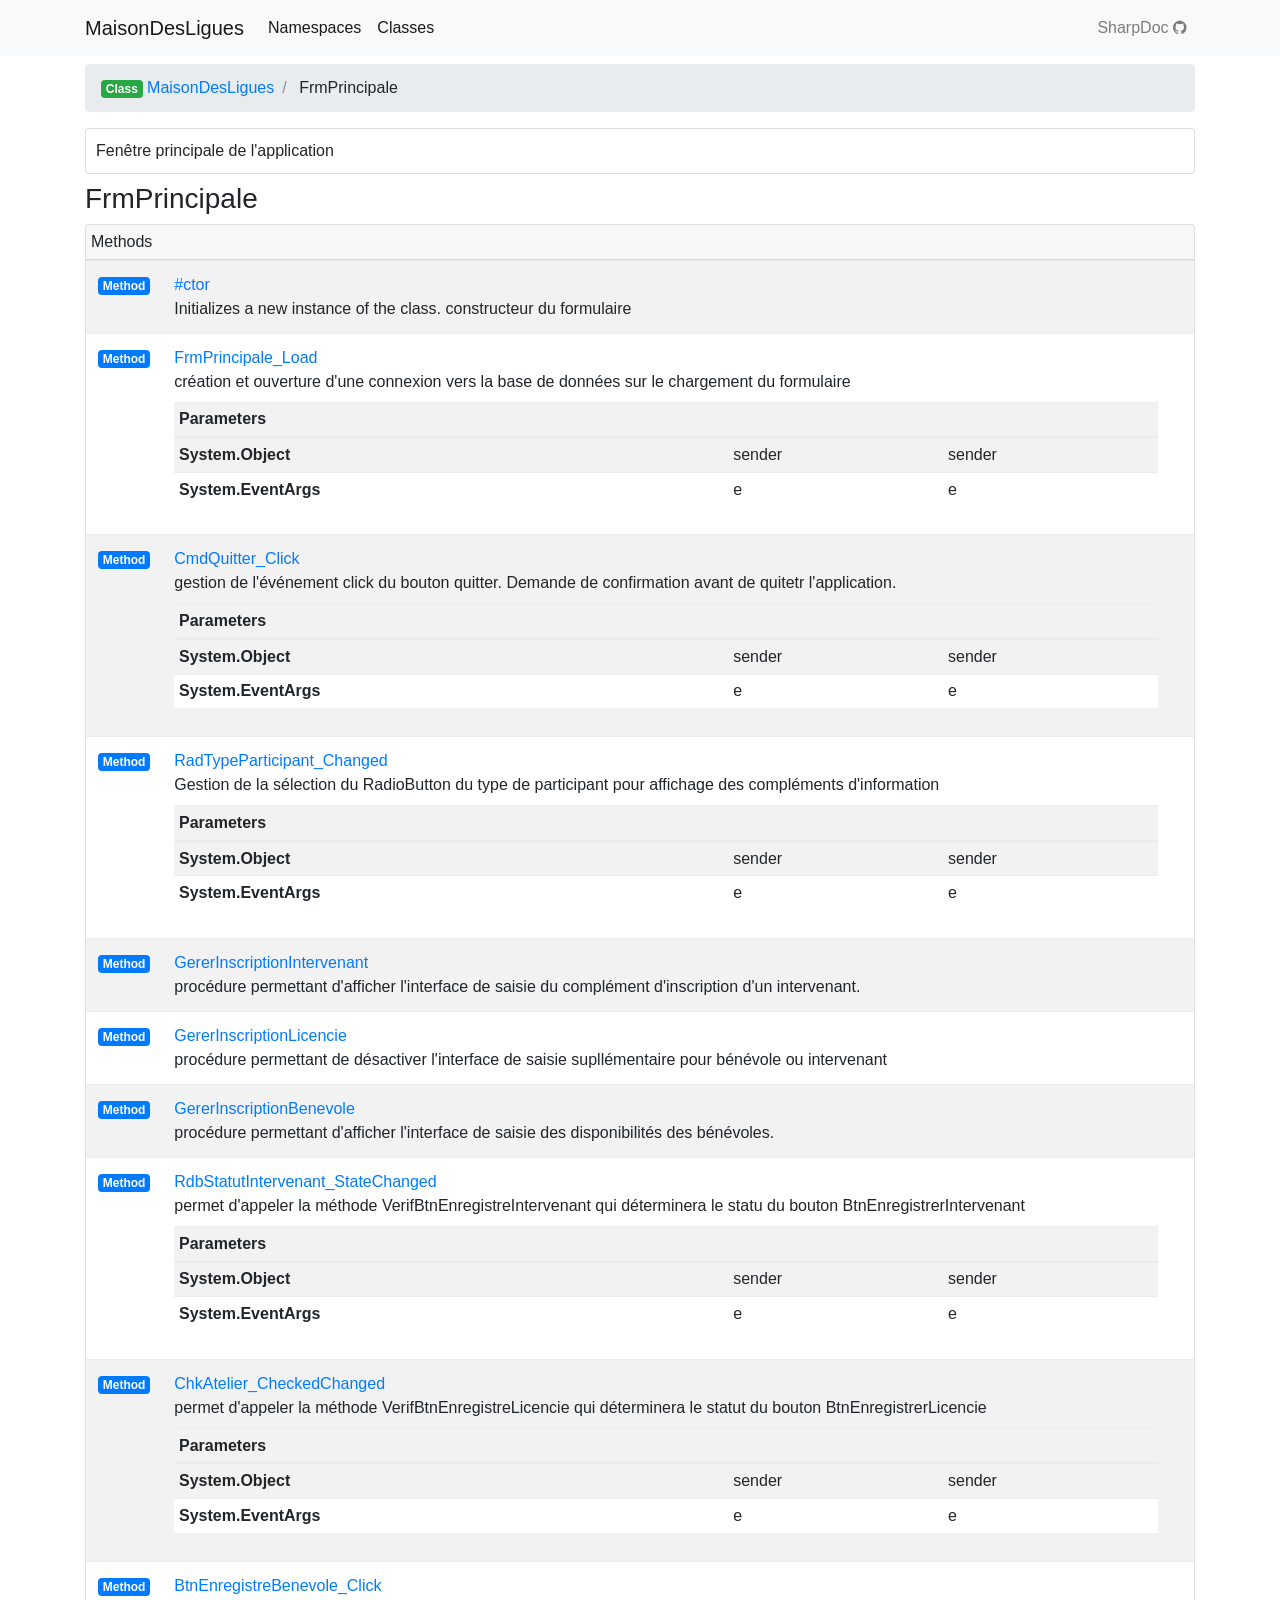
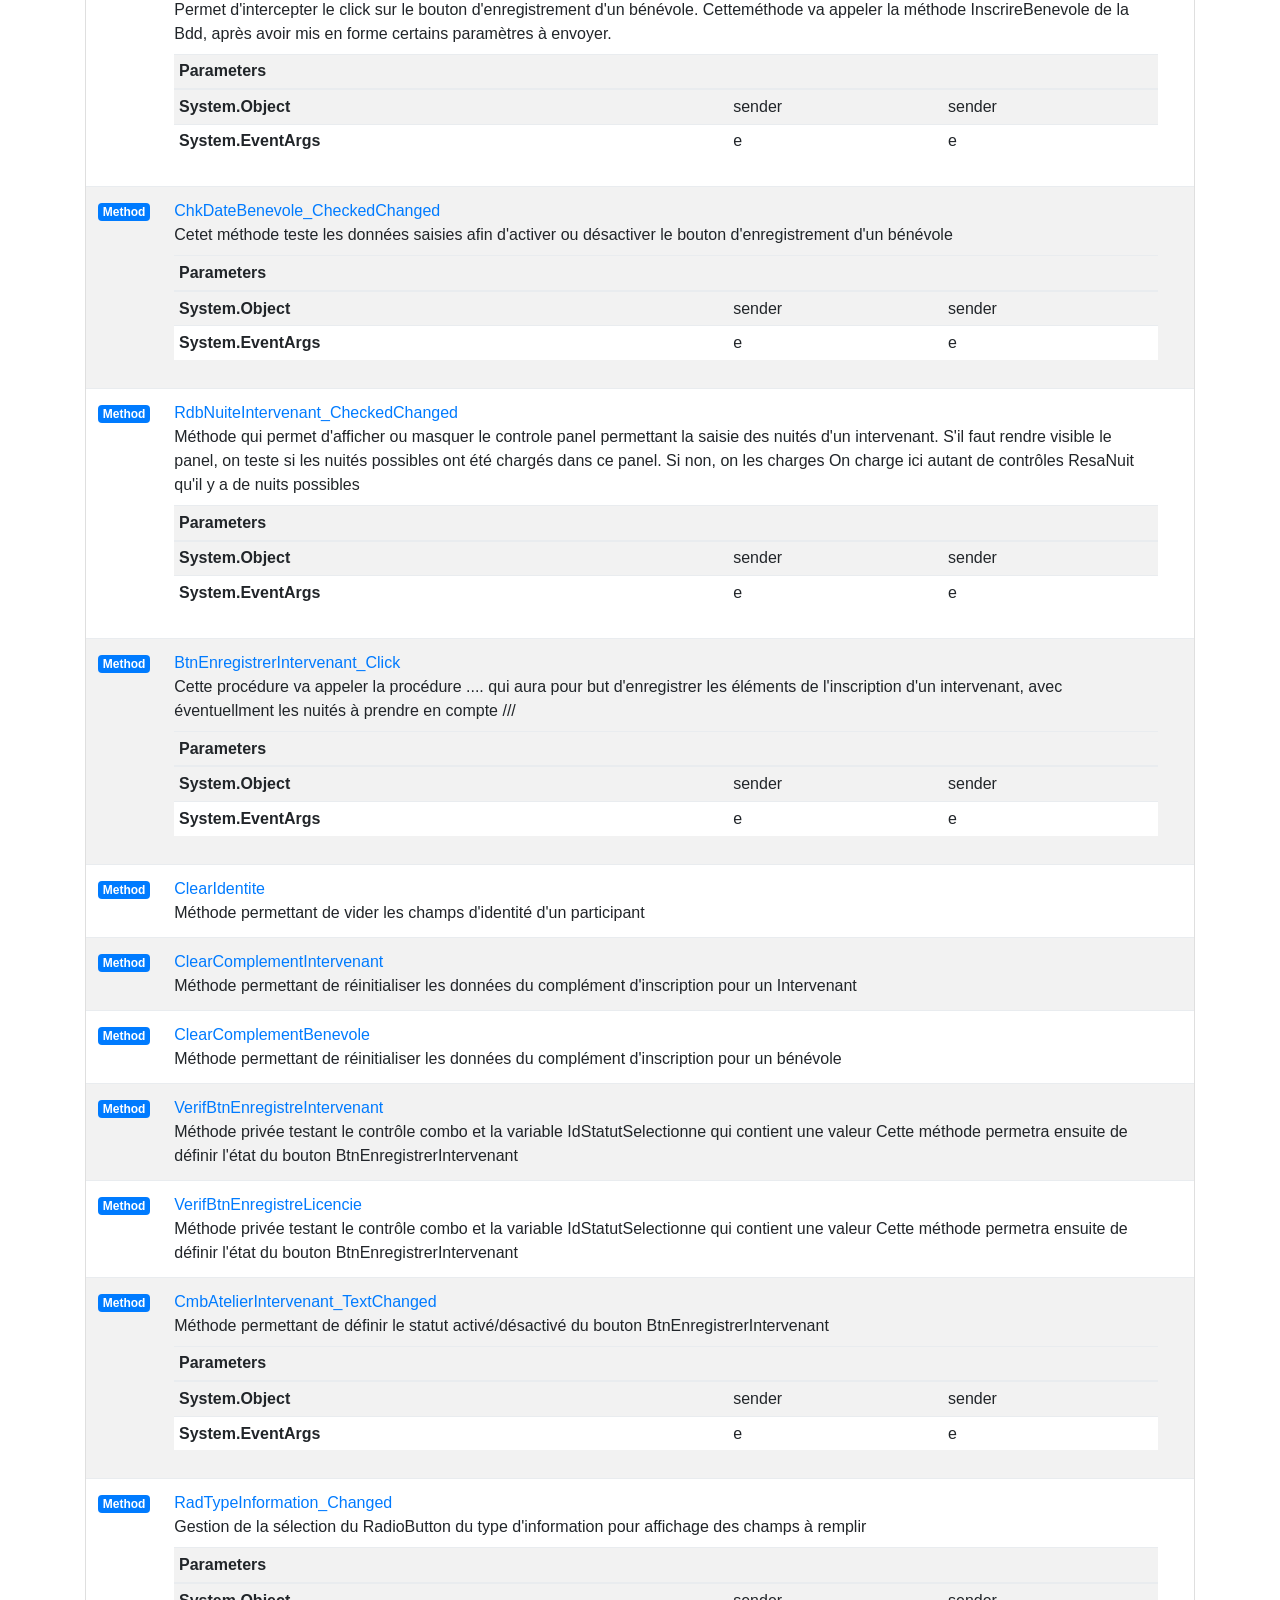
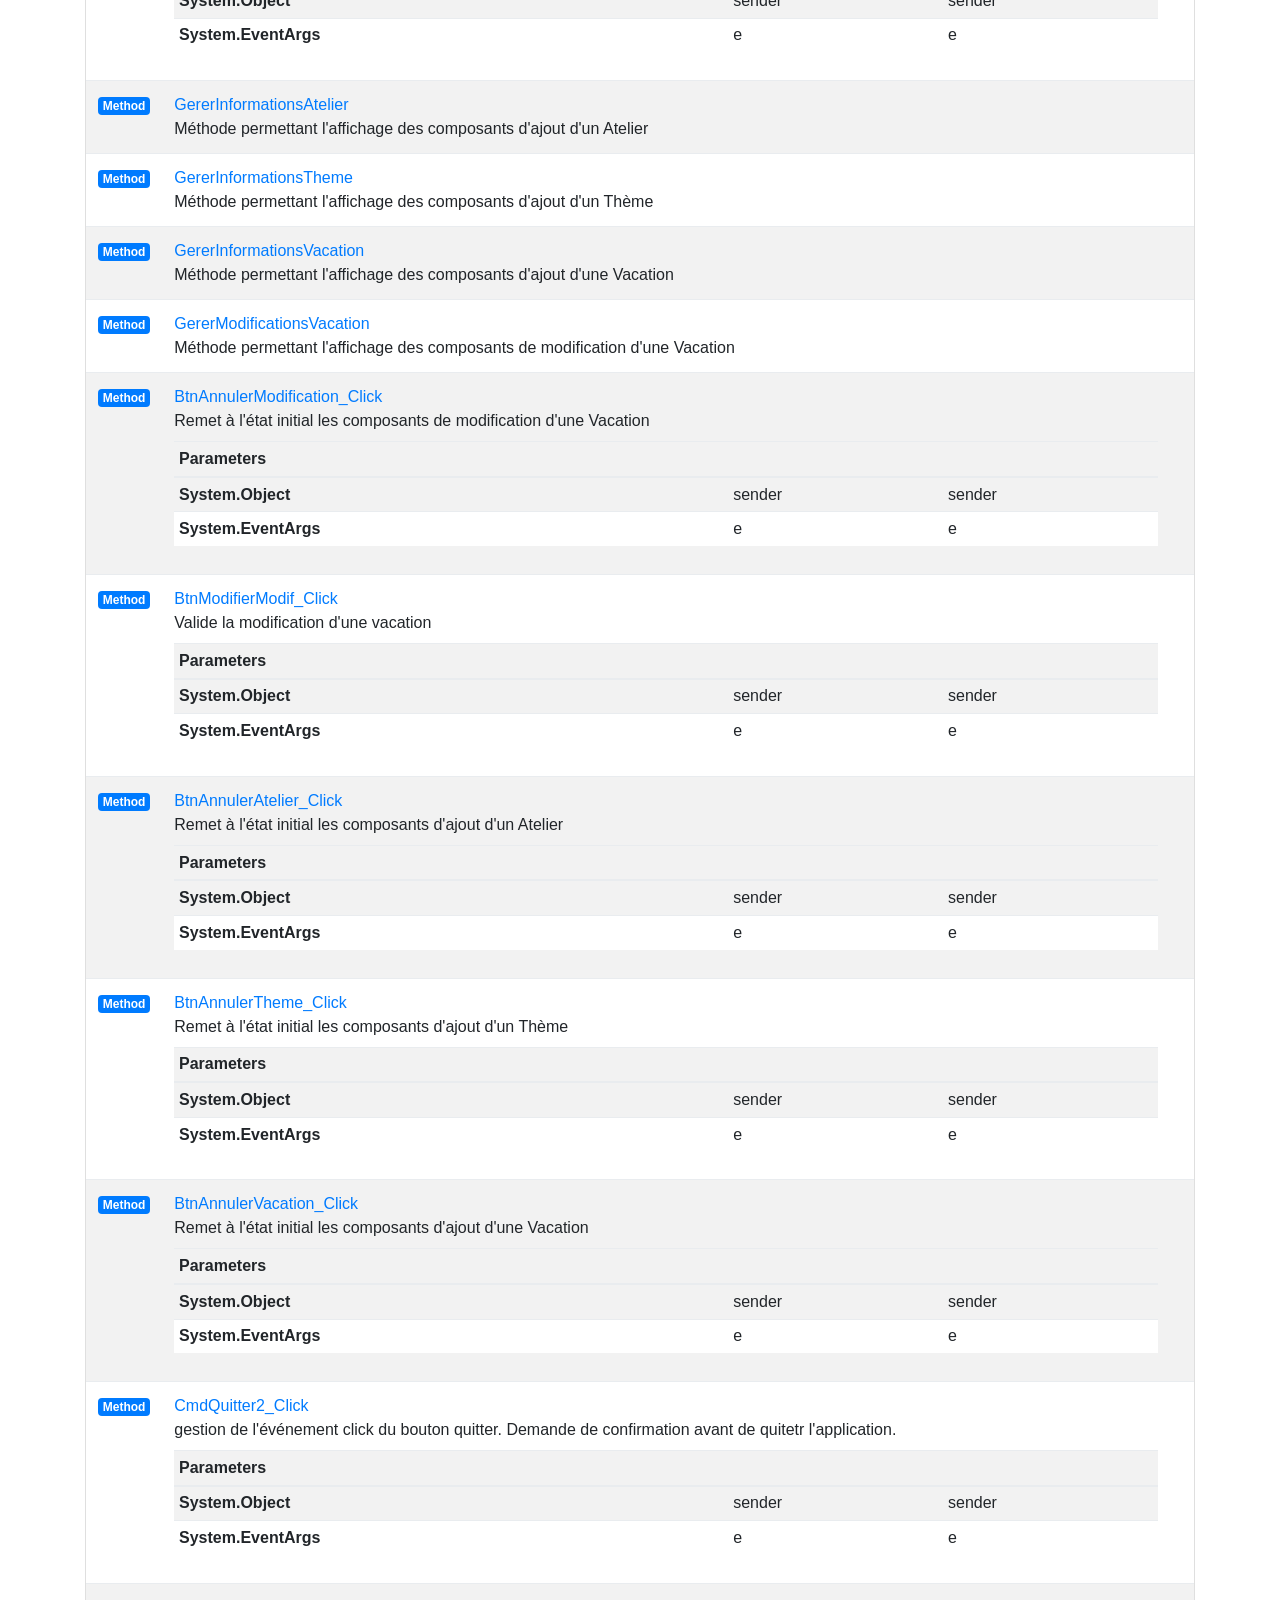
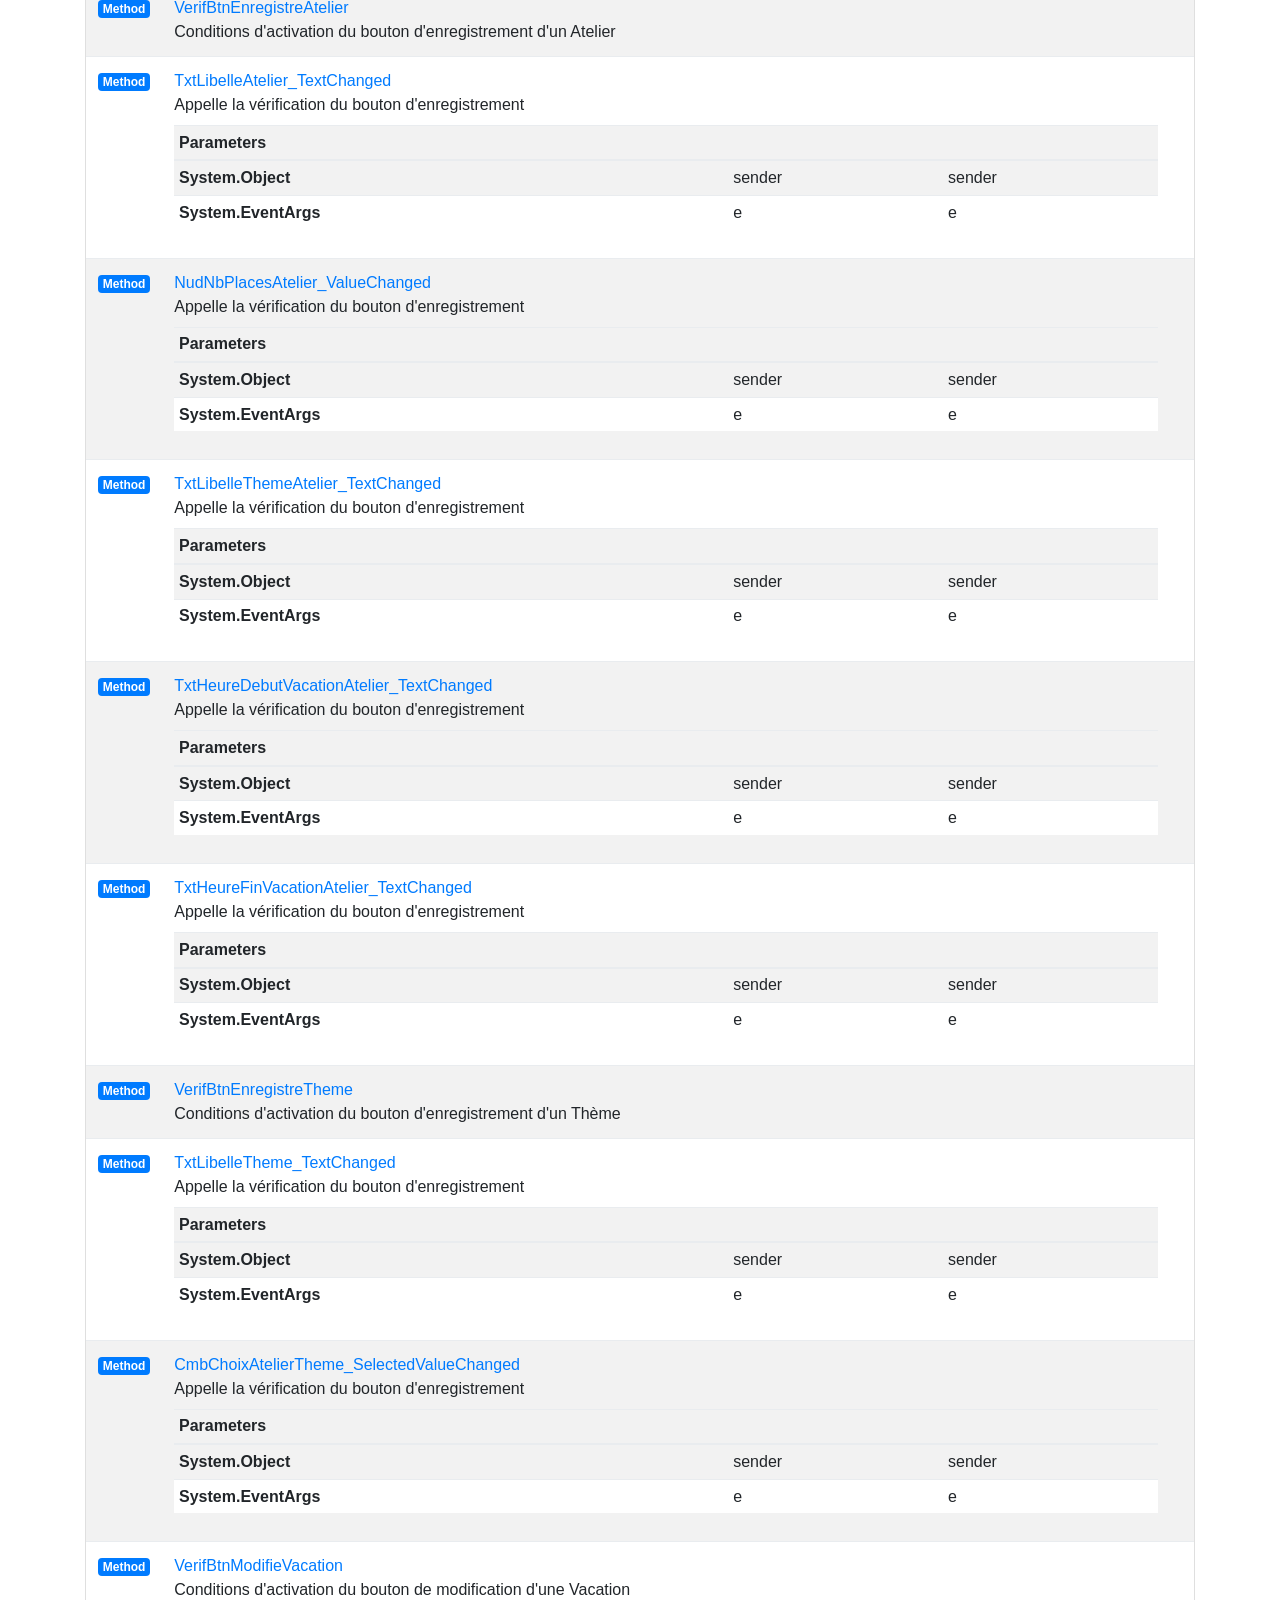
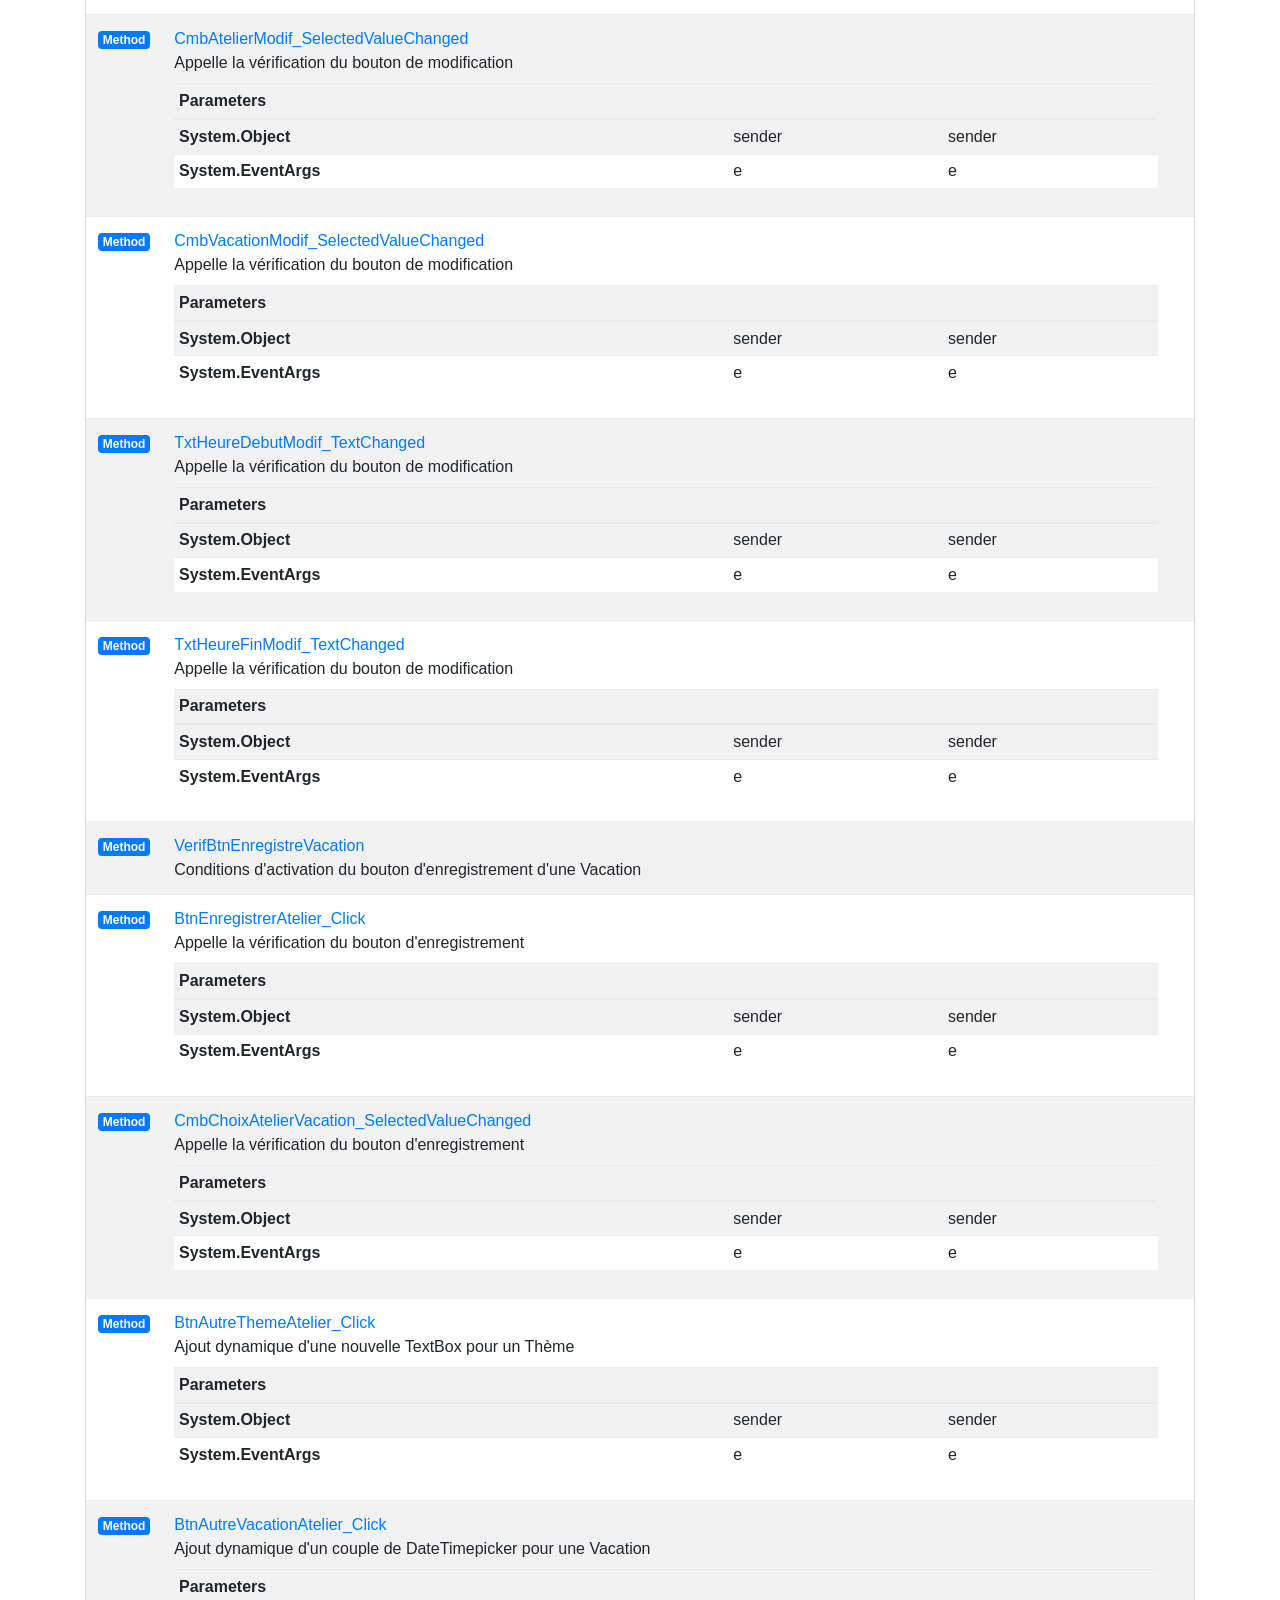
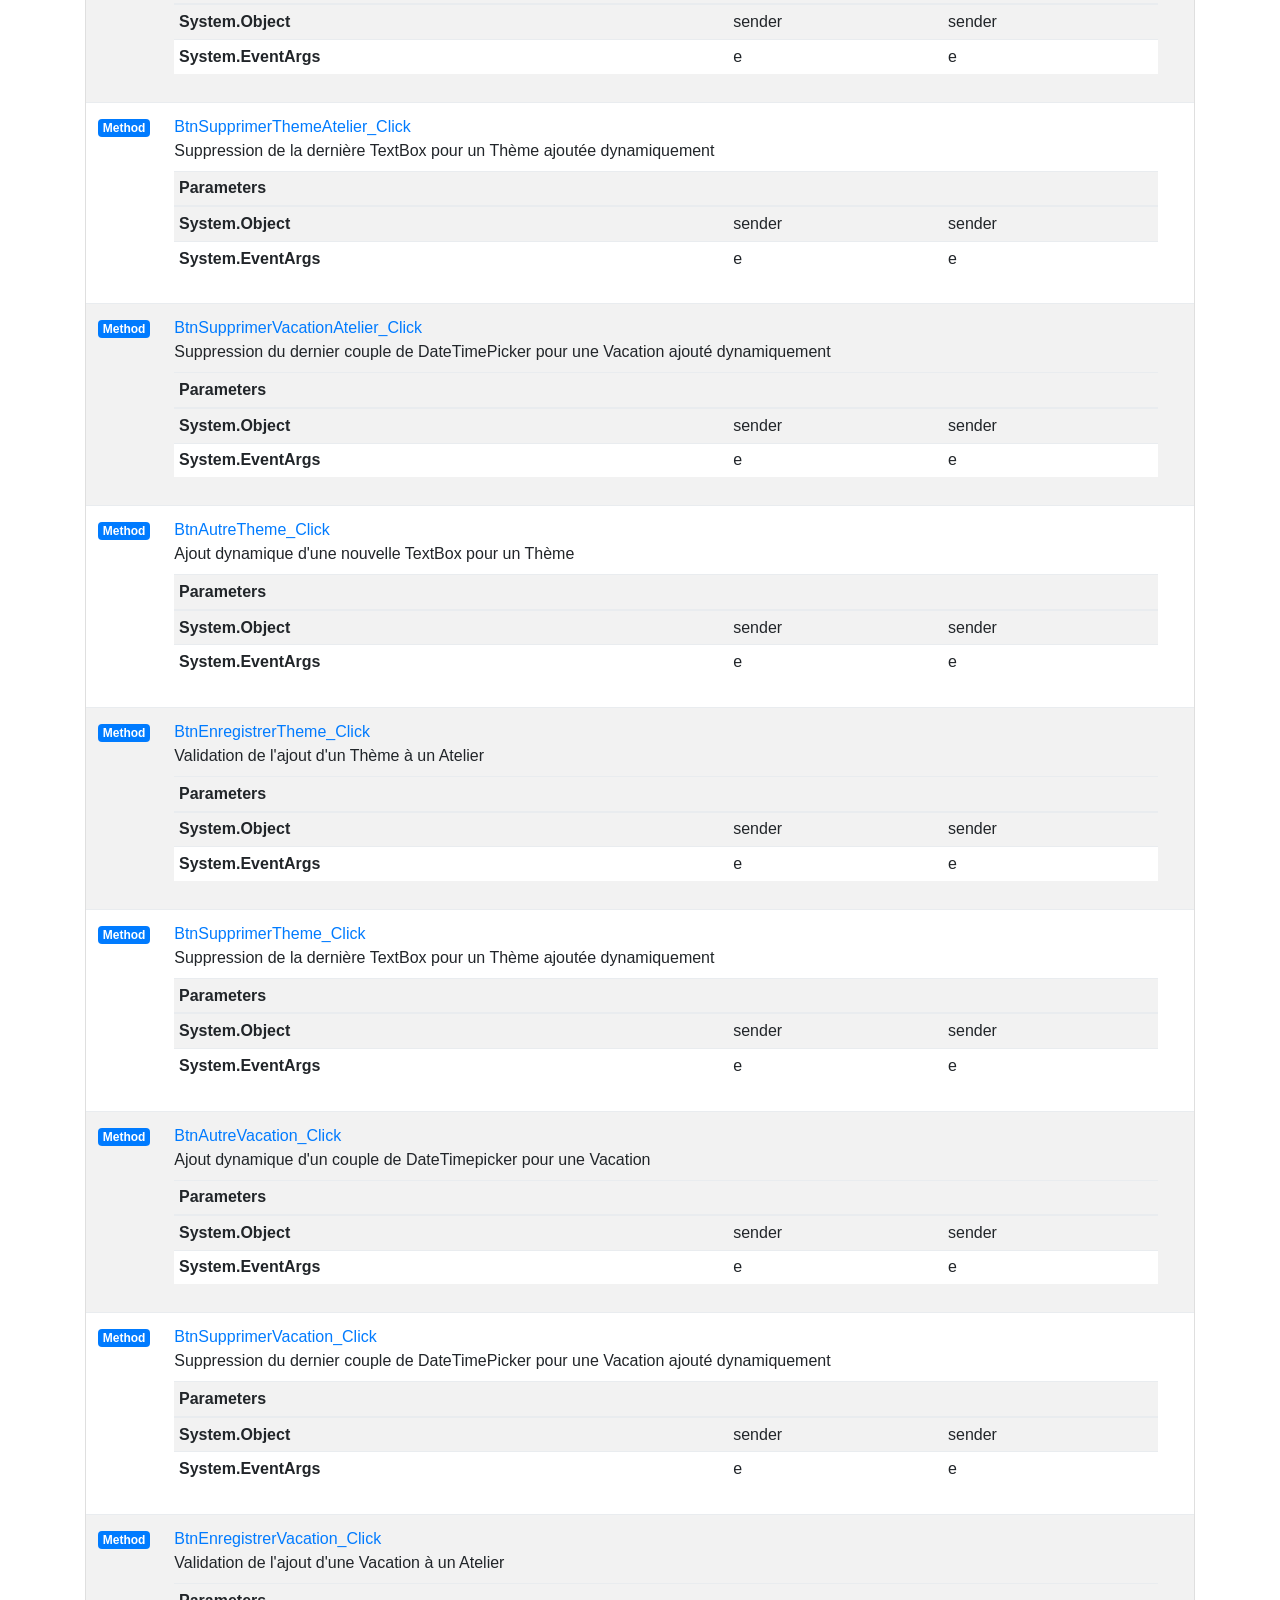
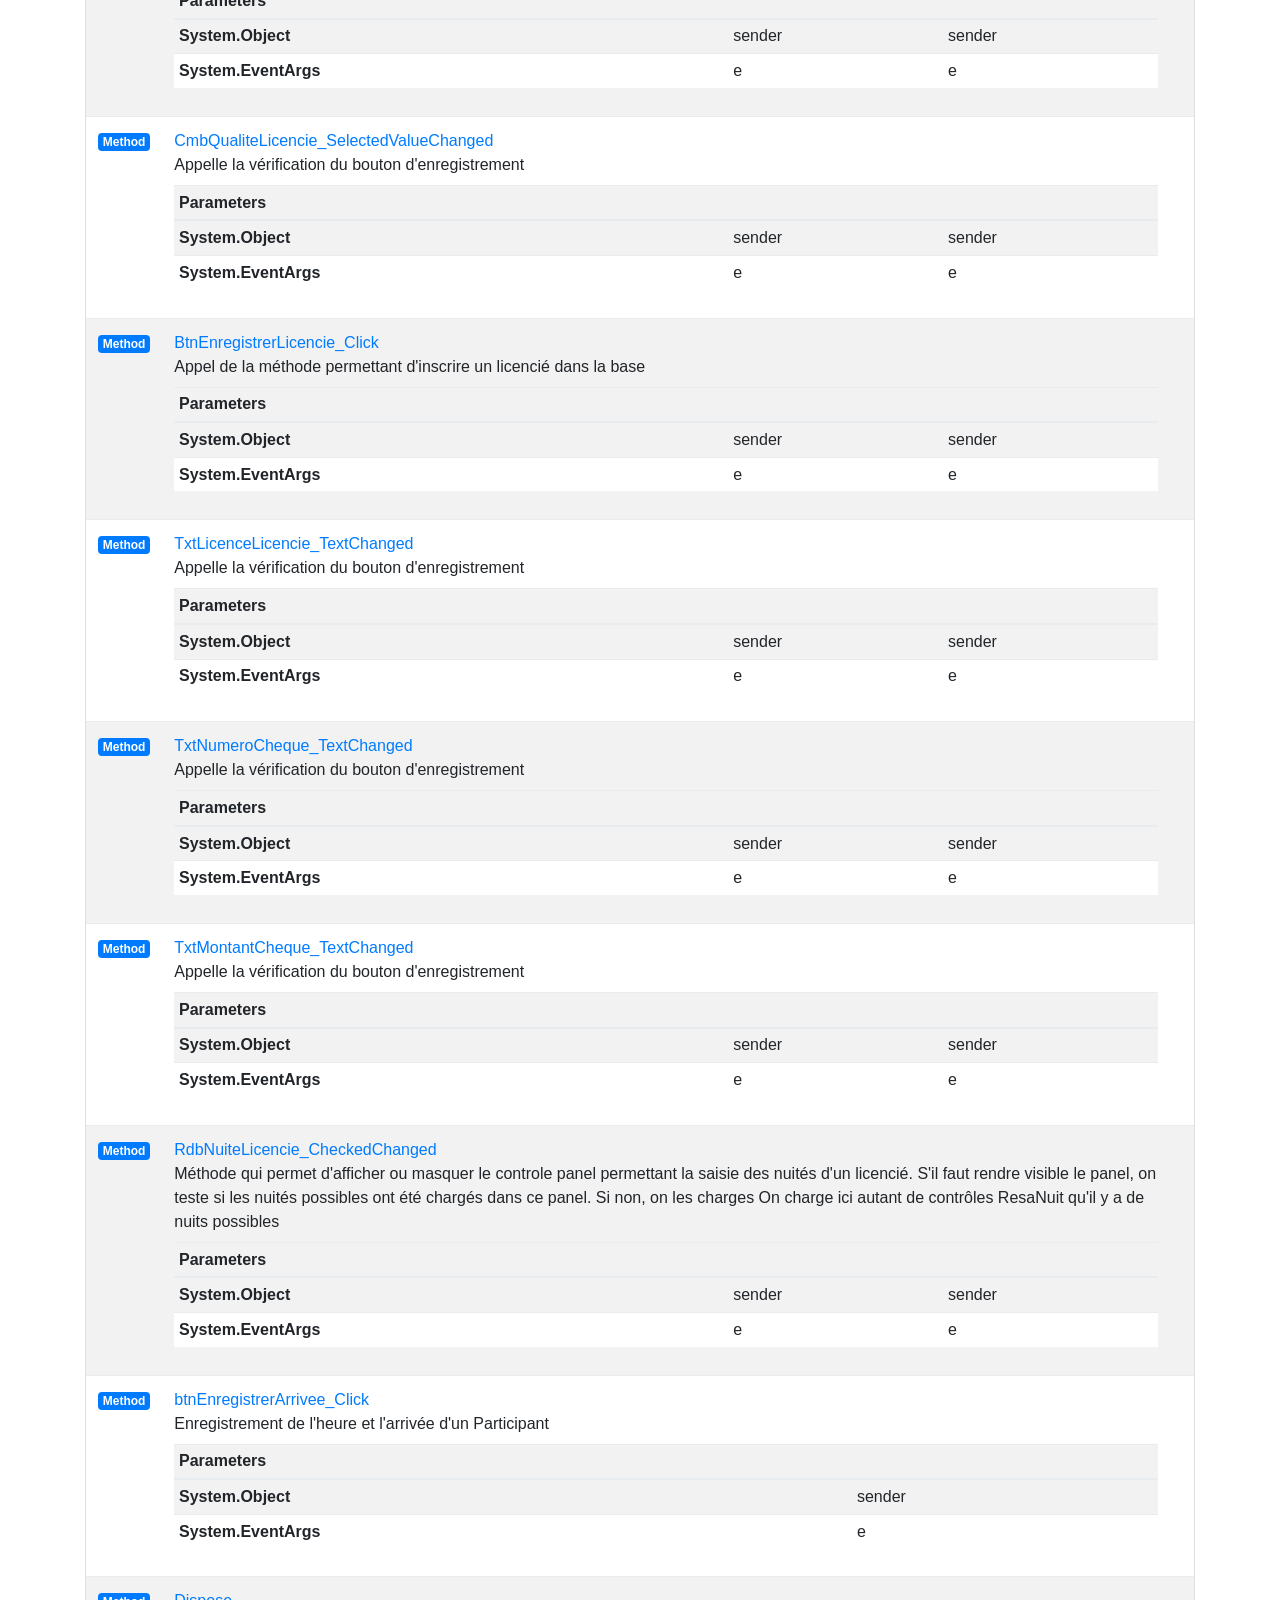
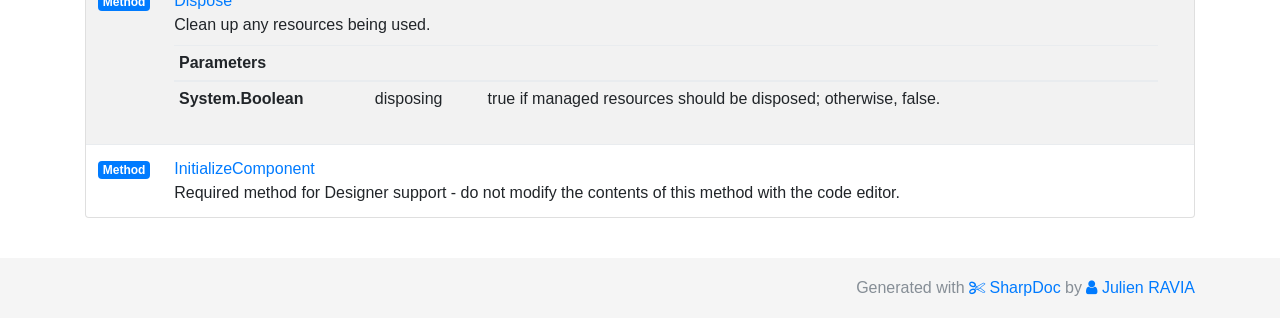
<file: Documentation/MaisonDesLigues/class.MaisonDesLigues-FrmPrincipale.html>
<!DOCTYPE html>
<html lang="en">
<head>
	<meta charset="UTF-8">
	<title>Class MaisonDesLigues.FrmPrincipale</title>
	<link rel="stylesheet" href="resources/bootstrap.min.css">
	<link rel="stylesheet" href="resources/docs.css">
	<link href="https://maxcdn.bootstrapcdn.com/font-awesome/4.7.0/css/font-awesome.min.css" rel="stylesheet" integrity="sha384-wvfXpqpZZVQGK6TAh5PVlGOfQNHSoD2xbE+QkPxCAFlNEevoEH3Sl0sibVcOQVnN" crossorigin="anonymous">
	<meta name="viewport" content="width=device-width, initial-scale=1, shrink-to-fit=no">
</head>
<body>
	<nav class="navbar navbar-expand-lg navbar-light bg-light">
  <div class="container">
  <a class="navbar-brand" href="#">MaisonDesLigues</a>
  <button class="navbar-toggler" type="button" data-toggle="collapse" data-target="#navbarSupportedContent" aria-controls="navbarSupportedContent" aria-expanded="false" aria-label="Toggle navigation">
    <span class="navbar-toggler-icon"></span>
  </button>

  <div class="collapse navbar-collapse" id="navbarSupportedContent">
    <ul class="navbar-nav mr-auto">
      <li class="nav-item active">
        <a class="nav-link" href="index.html">Namespaces</span></a>
      </li>
      <li class="nav-item active">
        <a class="nav-link" href="classes.html">Classes</a>
      </li>
    </ul>
    <ul class="navbar-nav ml-auto">
      <li class="nav-item">
        <a class="nav-link" href="https://github.com/JulienRAVIA/SharpDoc">SharpDoc <i class="fa fa-github"></i></a>
      </li>
    </ul>
  </div>
  </div>
</nav>
<div class="mb-2"></div>	<div class="container">
			<nav aria-label="breadcrumb" role="navigation">
		<ol class="breadcrumb">
  		  <li class="breadcrumb-item">
  		  	<span class="badge badge-success">Class</span>
  		  	<a href="namespace.MaisonDesLigues.html">MaisonDesLigues</a>
  		  </li>
  		  <li class="breadcrumb-item">
  		  	FrmPrincipale
  		  </li>
  		</ol>
	</nav>

	<div class="card mb-2">
		<div class="card-body" style="padding: 10px;">
			Fenêtre principale de l&#039;application
		</div>
	</div>

	<h3>FrmPrincipale</h3>
	<div class="card">
		<div class="card-header" style="padding: 5px;">Methods</div>
		<div class="card-body" style="padding: 0;">
	    	<table class="table table-striped table-responsive-sm" style="margin: 0;">
			  	<tbody>
			    			        <tr id="">
			    	  <th scope="row"><span class="badge badge-primary">Method</span></th>
			    	  <td>
			    	  	<a href="#">#ctor</a><br>
			    	  	Initializes a new instance of the  class.
            constructeur du formulaire <br>
			    	  				    	  </td>
			    	  <td>
			    	  				    	  </td>
			    	</tr>
			    			        <tr id="">
			    	  <th scope="row"><span class="badge badge-primary">Method</span></th>
			    	  <td>
			    	  	<a href="#">FrmPrincipale_Load</a><br>
			    	  	création et ouverture d&#039;une connexion vers la base de données sur le chargement du formulaire <br>
			    	  				    	  		<table class="table table-sm table-responsive-sm mt-2">
			    	  			<thead>
			    	  				<tr>
			    	  					<th colspan="3">Parameters</th>
			    	  				</tr>
			    	  			</thead>
							  	<tbody>
			    	  														<tr>
							  	  	  		<th scope="row">System.Object</th>
							  	  		  	<td>sender</td>
							  	  		  	<td>sender</td>
							  	  		</tr>
			    	  														<tr>
							  	  	  		<th scope="row">System.EventArgs</th>
							  	  		  	<td>e</td>
							  	  		  	<td>e</td>
							  	  		</tr>
			    	  											  	</tbody>
							</table>
			    	  				    	  </td>
			    	  <td>
			    	  				    	  </td>
			    	</tr>
			    			        <tr id="">
			    	  <th scope="row"><span class="badge badge-primary">Method</span></th>
			    	  <td>
			    	  	<a href="#">CmdQuitter_Click</a><br>
			    	  	gestion de l&#039;événement click du bouton quitter.
            Demande de confirmation avant de quitetr l&#039;application. <br>
			    	  				    	  		<table class="table table-sm table-responsive-sm mt-2">
			    	  			<thead>
			    	  				<tr>
			    	  					<th colspan="3">Parameters</th>
			    	  				</tr>
			    	  			</thead>
							  	<tbody>
			    	  														<tr>
							  	  	  		<th scope="row">System.Object</th>
							  	  		  	<td>sender</td>
							  	  		  	<td>sender</td>
							  	  		</tr>
			    	  														<tr>
							  	  	  		<th scope="row">System.EventArgs</th>
							  	  		  	<td>e</td>
							  	  		  	<td>e</td>
							  	  		</tr>
			    	  											  	</tbody>
							</table>
			    	  				    	  </td>
			    	  <td>
			    	  				    	  </td>
			    	</tr>
			    			        <tr id="">
			    	  <th scope="row"><span class="badge badge-primary">Method</span></th>
			    	  <td>
			    	  	<a href="#">RadTypeParticipant_Changed</a><br>
			    	  	Gestion de la sélection du RadioButton du type de participant pour affichage des compléments d&#039;information <br>
			    	  				    	  		<table class="table table-sm table-responsive-sm mt-2">
			    	  			<thead>
			    	  				<tr>
			    	  					<th colspan="3">Parameters</th>
			    	  				</tr>
			    	  			</thead>
							  	<tbody>
			    	  														<tr>
							  	  	  		<th scope="row">System.Object</th>
							  	  		  	<td>sender</td>
							  	  		  	<td>sender</td>
							  	  		</tr>
			    	  														<tr>
							  	  	  		<th scope="row">System.EventArgs</th>
							  	  		  	<td>e</td>
							  	  		  	<td>e</td>
							  	  		</tr>
			    	  											  	</tbody>
							</table>
			    	  				    	  </td>
			    	  <td>
			    	  				    	  </td>
			    	</tr>
			    			        <tr id="">
			    	  <th scope="row"><span class="badge badge-primary">Method</span></th>
			    	  <td>
			    	  	<a href="#">GererInscriptionIntervenant</a><br>
			    	  	procédure permettant d&#039;afficher l&#039;interface de saisie du complément d&#039;inscription d&#039;un intervenant. <br>
			    	  				    	  </td>
			    	  <td>
			    	  				    	  </td>
			    	</tr>
			    			        <tr id="">
			    	  <th scope="row"><span class="badge badge-primary">Method</span></th>
			    	  <td>
			    	  	<a href="#">GererInscriptionLicencie</a><br>
			    	  	procédure permettant de désactiver l&#039;interface de saisie supllémentaire pour bénévole ou intervenant <br>
			    	  				    	  </td>
			    	  <td>
			    	  				    	  </td>
			    	</tr>
			    			        <tr id="">
			    	  <th scope="row"><span class="badge badge-primary">Method</span></th>
			    	  <td>
			    	  	<a href="#">GererInscriptionBenevole</a><br>
			    	  	procédure permettant d&#039;afficher l&#039;interface de saisie des disponibilités des bénévoles. <br>
			    	  				    	  </td>
			    	  <td>
			    	  				    	  </td>
			    	</tr>
			    			        <tr id="">
			    	  <th scope="row"><span class="badge badge-primary">Method</span></th>
			    	  <td>
			    	  	<a href="#">RdbStatutIntervenant_StateChanged</a><br>
			    	  	permet d&#039;appeler la méthode VerifBtnEnregistreIntervenant qui déterminera le statu du bouton BtnEnregistrerIntervenant <br>
			    	  				    	  		<table class="table table-sm table-responsive-sm mt-2">
			    	  			<thead>
			    	  				<tr>
			    	  					<th colspan="3">Parameters</th>
			    	  				</tr>
			    	  			</thead>
							  	<tbody>
			    	  														<tr>
							  	  	  		<th scope="row">System.Object</th>
							  	  		  	<td>sender</td>
							  	  		  	<td>sender</td>
							  	  		</tr>
			    	  														<tr>
							  	  	  		<th scope="row">System.EventArgs</th>
							  	  		  	<td>e</td>
							  	  		  	<td>e</td>
							  	  		</tr>
			    	  											  	</tbody>
							</table>
			    	  				    	  </td>
			    	  <td>
			    	  				    	  </td>
			    	</tr>
			    			        <tr id="">
			    	  <th scope="row"><span class="badge badge-primary">Method</span></th>
			    	  <td>
			    	  	<a href="#">ChkAtelier_CheckedChanged</a><br>
			    	  	permet d&#039;appeler la méthode VerifBtnEnregistreLicencie qui déterminera le statut du bouton BtnEnregistrerLicencie <br>
			    	  				    	  		<table class="table table-sm table-responsive-sm mt-2">
			    	  			<thead>
			    	  				<tr>
			    	  					<th colspan="3">Parameters</th>
			    	  				</tr>
			    	  			</thead>
							  	<tbody>
			    	  														<tr>
							  	  	  		<th scope="row">System.Object</th>
							  	  		  	<td>sender</td>
							  	  		  	<td>sender</td>
							  	  		</tr>
			    	  														<tr>
							  	  	  		<th scope="row">System.EventArgs</th>
							  	  		  	<td>e</td>
							  	  		  	<td>e</td>
							  	  		</tr>
			    	  											  	</tbody>
							</table>
			    	  				    	  </td>
			    	  <td>
			    	  				    	  </td>
			    	</tr>
			    			        <tr id="">
			    	  <th scope="row"><span class="badge badge-primary">Method</span></th>
			    	  <td>
			    	  	<a href="#">BtnEnregistreBenevole_Click</a><br>
			    	  	Permet d&#039;intercepter le click sur le bouton d&#039;enregistrement d&#039;un bénévole.
            Cetteméthode va appeler la méthode InscrireBenevole de la Bdd, après avoir mis en forme certains paramètres à envoyer. <br>
			    	  				    	  		<table class="table table-sm table-responsive-sm mt-2">
			    	  			<thead>
			    	  				<tr>
			    	  					<th colspan="3">Parameters</th>
			    	  				</tr>
			    	  			</thead>
							  	<tbody>
			    	  														<tr>
							  	  	  		<th scope="row">System.Object</th>
							  	  		  	<td>sender</td>
							  	  		  	<td>sender</td>
							  	  		</tr>
			    	  														<tr>
							  	  	  		<th scope="row">System.EventArgs</th>
							  	  		  	<td>e</td>
							  	  		  	<td>e</td>
							  	  		</tr>
			    	  											  	</tbody>
							</table>
			    	  				    	  </td>
			    	  <td>
			    	  				    	  </td>
			    	</tr>
			    			        <tr id="">
			    	  <th scope="row"><span class="badge badge-primary">Method</span></th>
			    	  <td>
			    	  	<a href="#">ChkDateBenevole_CheckedChanged</a><br>
			    	  	Cetet méthode teste les données saisies afin d&#039;activer ou désactiver le bouton d&#039;enregistrement d&#039;un bénévole <br>
			    	  				    	  		<table class="table table-sm table-responsive-sm mt-2">
			    	  			<thead>
			    	  				<tr>
			    	  					<th colspan="3">Parameters</th>
			    	  				</tr>
			    	  			</thead>
							  	<tbody>
			    	  														<tr>
							  	  	  		<th scope="row">System.Object</th>
							  	  		  	<td>sender</td>
							  	  		  	<td>sender</td>
							  	  		</tr>
			    	  														<tr>
							  	  	  		<th scope="row">System.EventArgs</th>
							  	  		  	<td>e</td>
							  	  		  	<td>e</td>
							  	  		</tr>
			    	  											  	</tbody>
							</table>
			    	  				    	  </td>
			    	  <td>
			    	  				    	  </td>
			    	</tr>
			    			        <tr id="">
			    	  <th scope="row"><span class="badge badge-primary">Method</span></th>
			    	  <td>
			    	  	<a href="#">RdbNuiteIntervenant_CheckedChanged</a><br>
			    	  	Méthode qui permet d&#039;afficher ou masquer le controle panel permettant la saisie des nuités d&#039;un intervenant.
            S&#039;il faut rendre visible le panel, on teste si les nuités possibles ont été chargés dans ce panel. Si non, on les charges
            On charge ici autant de contrôles ResaNuit qu&#039;il y a de nuits possibles <br>
			    	  				    	  		<table class="table table-sm table-responsive-sm mt-2">
			    	  			<thead>
			    	  				<tr>
			    	  					<th colspan="3">Parameters</th>
			    	  				</tr>
			    	  			</thead>
							  	<tbody>
			    	  														<tr>
							  	  	  		<th scope="row">System.Object</th>
							  	  		  	<td>sender</td>
							  	  		  	<td>sender</td>
							  	  		</tr>
			    	  														<tr>
							  	  	  		<th scope="row">System.EventArgs</th>
							  	  		  	<td>e</td>
							  	  		  	<td>e</td>
							  	  		</tr>
			    	  											  	</tbody>
							</table>
			    	  				    	  </td>
			    	  <td>
			    	  				    	  </td>
			    	</tr>
			    			        <tr id="">
			    	  <th scope="row"><span class="badge badge-primary">Method</span></th>
			    	  <td>
			    	  	<a href="#">BtnEnregistrerIntervenant_Click</a><br>
			    	  	Cette procédure va appeler la procédure .... qui aura pour but d&#039;enregistrer les éléments
            de l&#039;inscription d&#039;un intervenant, avec éventuellment les nuités à prendre en compte        /// <br>
			    	  				    	  		<table class="table table-sm table-responsive-sm mt-2">
			    	  			<thead>
			    	  				<tr>
			    	  					<th colspan="3">Parameters</th>
			    	  				</tr>
			    	  			</thead>
							  	<tbody>
			    	  														<tr>
							  	  	  		<th scope="row">System.Object</th>
							  	  		  	<td>sender</td>
							  	  		  	<td>sender</td>
							  	  		</tr>
			    	  														<tr>
							  	  	  		<th scope="row">System.EventArgs</th>
							  	  		  	<td>e</td>
							  	  		  	<td>e</td>
							  	  		</tr>
			    	  											  	</tbody>
							</table>
			    	  				    	  </td>
			    	  <td>
			    	  				    	  </td>
			    	</tr>
			    			        <tr id="">
			    	  <th scope="row"><span class="badge badge-primary">Method</span></th>
			    	  <td>
			    	  	<a href="#">ClearIdentite</a><br>
			    	  	Méthode permettant de vider les champs d&#039;identité d&#039;un participant <br>
			    	  				    	  </td>
			    	  <td>
			    	  				    	  </td>
			    	</tr>
			    			        <tr id="">
			    	  <th scope="row"><span class="badge badge-primary">Method</span></th>
			    	  <td>
			    	  	<a href="#">ClearComplementIntervenant</a><br>
			    	  	Méthode permettant de réinitialiser les données du complément d&#039;inscription pour un Intervenant <br>
			    	  				    	  </td>
			    	  <td>
			    	  				    	  </td>
			    	</tr>
			    			        <tr id="">
			    	  <th scope="row"><span class="badge badge-primary">Method</span></th>
			    	  <td>
			    	  	<a href="#">ClearComplementBenevole</a><br>
			    	  	Méthode permettant de réinitialiser les données du complément d&#039;inscription pour un bénévole <br>
			    	  				    	  </td>
			    	  <td>
			    	  				    	  </td>
			    	</tr>
			    			        <tr id="">
			    	  <th scope="row"><span class="badge badge-primary">Method</span></th>
			    	  <td>
			    	  	<a href="#">VerifBtnEnregistreIntervenant</a><br>
			    	  	Méthode privée testant le contrôle combo et la variable IdStatutSelectionne qui contient une valeur
            Cette méthode permetra ensuite de définir l&#039;état du bouton BtnEnregistrerIntervenant <br>
			    	  				    	  </td>
			    	  <td>
			    	  				    	  </td>
			    	</tr>
			    			        <tr id="">
			    	  <th scope="row"><span class="badge badge-primary">Method</span></th>
			    	  <td>
			    	  	<a href="#">VerifBtnEnregistreLicencie</a><br>
			    	  	Méthode privée testant le contrôle combo et la variable IdStatutSelectionne qui contient une valeur
            Cette méthode permetra ensuite de définir l&#039;état du bouton BtnEnregistrerIntervenant <br>
			    	  				    	  </td>
			    	  <td>
			    	  				    	  </td>
			    	</tr>
			    			        <tr id="">
			    	  <th scope="row"><span class="badge badge-primary">Method</span></th>
			    	  <td>
			    	  	<a href="#">CmbAtelierIntervenant_TextChanged</a><br>
			    	  	Méthode permettant de définir le statut activé/désactivé du bouton BtnEnregistrerIntervenant <br>
			    	  				    	  		<table class="table table-sm table-responsive-sm mt-2">
			    	  			<thead>
			    	  				<tr>
			    	  					<th colspan="3">Parameters</th>
			    	  				</tr>
			    	  			</thead>
							  	<tbody>
			    	  														<tr>
							  	  	  		<th scope="row">System.Object</th>
							  	  		  	<td>sender</td>
							  	  		  	<td>sender</td>
							  	  		</tr>
			    	  														<tr>
							  	  	  		<th scope="row">System.EventArgs</th>
							  	  		  	<td>e</td>
							  	  		  	<td>e</td>
							  	  		</tr>
			    	  											  	</tbody>
							</table>
			    	  				    	  </td>
			    	  <td>
			    	  				    	  </td>
			    	</tr>
			    			        <tr id="">
			    	  <th scope="row"><span class="badge badge-primary">Method</span></th>
			    	  <td>
			    	  	<a href="#">RadTypeInformation_Changed</a><br>
			    	  	Gestion de la sélection du RadioButton du type d&#039;information pour affichage des champs à remplir <br>
			    	  				    	  		<table class="table table-sm table-responsive-sm mt-2">
			    	  			<thead>
			    	  				<tr>
			    	  					<th colspan="3">Parameters</th>
			    	  				</tr>
			    	  			</thead>
							  	<tbody>
			    	  														<tr>
							  	  	  		<th scope="row">System.Object</th>
							  	  		  	<td>sender</td>
							  	  		  	<td>sender</td>
							  	  		</tr>
			    	  														<tr>
							  	  	  		<th scope="row">System.EventArgs</th>
							  	  		  	<td>e</td>
							  	  		  	<td>e</td>
							  	  		</tr>
			    	  											  	</tbody>
							</table>
			    	  				    	  </td>
			    	  <td>
			    	  				    	  </td>
			    	</tr>
			    			        <tr id="">
			    	  <th scope="row"><span class="badge badge-primary">Method</span></th>
			    	  <td>
			    	  	<a href="#">GererInformationsAtelier</a><br>
			    	  	Méthode permettant l&#039;affichage des composants d&#039;ajout d&#039;un Atelier <br>
			    	  				    	  </td>
			    	  <td>
			    	  				    	  </td>
			    	</tr>
			    			        <tr id="">
			    	  <th scope="row"><span class="badge badge-primary">Method</span></th>
			    	  <td>
			    	  	<a href="#">GererInformationsTheme</a><br>
			    	  	Méthode permettant l&#039;affichage des composants d&#039;ajout d&#039;un Thème <br>
			    	  				    	  </td>
			    	  <td>
			    	  				    	  </td>
			    	</tr>
			    			        <tr id="">
			    	  <th scope="row"><span class="badge badge-primary">Method</span></th>
			    	  <td>
			    	  	<a href="#">GererInformationsVacation</a><br>
			    	  	Méthode permettant l&#039;affichage des composants d&#039;ajout d&#039;une Vacation <br>
			    	  				    	  </td>
			    	  <td>
			    	  				    	  </td>
			    	</tr>
			    			        <tr id="">
			    	  <th scope="row"><span class="badge badge-primary">Method</span></th>
			    	  <td>
			    	  	<a href="#">GererModificationsVacation</a><br>
			    	  	Méthode permettant l&#039;affichage des composants de modification d&#039;une Vacation <br>
			    	  				    	  </td>
			    	  <td>
			    	  				    	  </td>
			    	</tr>
			    			        <tr id="">
			    	  <th scope="row"><span class="badge badge-primary">Method</span></th>
			    	  <td>
			    	  	<a href="#">BtnAnnulerModification_Click</a><br>
			    	  	Remet à l&#039;état initial les composants de modification d&#039;une Vacation <br>
			    	  				    	  		<table class="table table-sm table-responsive-sm mt-2">
			    	  			<thead>
			    	  				<tr>
			    	  					<th colspan="3">Parameters</th>
			    	  				</tr>
			    	  			</thead>
							  	<tbody>
			    	  														<tr>
							  	  	  		<th scope="row">System.Object</th>
							  	  		  	<td>sender</td>
							  	  		  	<td>sender</td>
							  	  		</tr>
			    	  														<tr>
							  	  	  		<th scope="row">System.EventArgs</th>
							  	  		  	<td>e</td>
							  	  		  	<td>e</td>
							  	  		</tr>
			    	  											  	</tbody>
							</table>
			    	  				    	  </td>
			    	  <td>
			    	  				    	  </td>
			    	</tr>
			    			        <tr id="">
			    	  <th scope="row"><span class="badge badge-primary">Method</span></th>
			    	  <td>
			    	  	<a href="#">BtnModifierModif_Click</a><br>
			    	  	Valide la modification d&#039;une vacation <br>
			    	  				    	  		<table class="table table-sm table-responsive-sm mt-2">
			    	  			<thead>
			    	  				<tr>
			    	  					<th colspan="3">Parameters</th>
			    	  				</tr>
			    	  			</thead>
							  	<tbody>
			    	  														<tr>
							  	  	  		<th scope="row">System.Object</th>
							  	  		  	<td>sender</td>
							  	  		  	<td>sender</td>
							  	  		</tr>
			    	  														<tr>
							  	  	  		<th scope="row">System.EventArgs</th>
							  	  		  	<td>e</td>
							  	  		  	<td>e</td>
							  	  		</tr>
			    	  											  	</tbody>
							</table>
			    	  				    	  </td>
			    	  <td>
			    	  				    	  </td>
			    	</tr>
			    			        <tr id="">
			    	  <th scope="row"><span class="badge badge-primary">Method</span></th>
			    	  <td>
			    	  	<a href="#">BtnAnnulerAtelier_Click</a><br>
			    	  	Remet à l&#039;état initial les composants d&#039;ajout d&#039;un Atelier <br>
			    	  				    	  		<table class="table table-sm table-responsive-sm mt-2">
			    	  			<thead>
			    	  				<tr>
			    	  					<th colspan="3">Parameters</th>
			    	  				</tr>
			    	  			</thead>
							  	<tbody>
			    	  														<tr>
							  	  	  		<th scope="row">System.Object</th>
							  	  		  	<td>sender</td>
							  	  		  	<td>sender</td>
							  	  		</tr>
			    	  														<tr>
							  	  	  		<th scope="row">System.EventArgs</th>
							  	  		  	<td>e</td>
							  	  		  	<td>e</td>
							  	  		</tr>
			    	  											  	</tbody>
							</table>
			    	  				    	  </td>
			    	  <td>
			    	  				    	  </td>
			    	</tr>
			    			        <tr id="">
			    	  <th scope="row"><span class="badge badge-primary">Method</span></th>
			    	  <td>
			    	  	<a href="#">BtnAnnulerTheme_Click</a><br>
			    	  	Remet à l&#039;état initial les composants d&#039;ajout d&#039;un Thème <br>
			    	  				    	  		<table class="table table-sm table-responsive-sm mt-2">
			    	  			<thead>
			    	  				<tr>
			    	  					<th colspan="3">Parameters</th>
			    	  				</tr>
			    	  			</thead>
							  	<tbody>
			    	  														<tr>
							  	  	  		<th scope="row">System.Object</th>
							  	  		  	<td>sender</td>
							  	  		  	<td>sender</td>
							  	  		</tr>
			    	  														<tr>
							  	  	  		<th scope="row">System.EventArgs</th>
							  	  		  	<td>e</td>
							  	  		  	<td>e</td>
							  	  		</tr>
			    	  											  	</tbody>
							</table>
			    	  				    	  </td>
			    	  <td>
			    	  				    	  </td>
			    	</tr>
			    			        <tr id="">
			    	  <th scope="row"><span class="badge badge-primary">Method</span></th>
			    	  <td>
			    	  	<a href="#">BtnAnnulerVacation_Click</a><br>
			    	  	Remet à l&#039;état initial les composants d&#039;ajout d&#039;une Vacation <br>
			    	  				    	  		<table class="table table-sm table-responsive-sm mt-2">
			    	  			<thead>
			    	  				<tr>
			    	  					<th colspan="3">Parameters</th>
			    	  				</tr>
			    	  			</thead>
							  	<tbody>
			    	  														<tr>
							  	  	  		<th scope="row">System.Object</th>
							  	  		  	<td>sender</td>
							  	  		  	<td>sender</td>
							  	  		</tr>
			    	  														<tr>
							  	  	  		<th scope="row">System.EventArgs</th>
							  	  		  	<td>e</td>
							  	  		  	<td>e</td>
							  	  		</tr>
			    	  											  	</tbody>
							</table>
			    	  				    	  </td>
			    	  <td>
			    	  				    	  </td>
			    	</tr>
			    			        <tr id="">
			    	  <th scope="row"><span class="badge badge-primary">Method</span></th>
			    	  <td>
			    	  	<a href="#">CmdQuitter2_Click</a><br>
			    	  	gestion de l&#039;événement click du bouton quitter.
            Demande de confirmation avant de quitetr l&#039;application. <br>
			    	  				    	  		<table class="table table-sm table-responsive-sm mt-2">
			    	  			<thead>
			    	  				<tr>
			    	  					<th colspan="3">Parameters</th>
			    	  				</tr>
			    	  			</thead>
							  	<tbody>
			    	  														<tr>
							  	  	  		<th scope="row">System.Object</th>
							  	  		  	<td>sender</td>
							  	  		  	<td>sender</td>
							  	  		</tr>
			    	  														<tr>
							  	  	  		<th scope="row">System.EventArgs</th>
							  	  		  	<td>e</td>
							  	  		  	<td>e</td>
							  	  		</tr>
			    	  											  	</tbody>
							</table>
			    	  				    	  </td>
			    	  <td>
			    	  				    	  </td>
			    	</tr>
			    			        <tr id="">
			    	  <th scope="row"><span class="badge badge-primary">Method</span></th>
			    	  <td>
			    	  	<a href="#">VerifBtnEnregistreAtelier</a><br>
			    	  	Conditions d&#039;activation du bouton d&#039;enregistrement d&#039;un Atelier <br>
			    	  				    	  </td>
			    	  <td>
			    	  				    	  </td>
			    	</tr>
			    			        <tr id="">
			    	  <th scope="row"><span class="badge badge-primary">Method</span></th>
			    	  <td>
			    	  	<a href="#">TxtLibelleAtelier_TextChanged</a><br>
			    	  	Appelle la vérification du bouton d&#039;enregistrement <br>
			    	  				    	  		<table class="table table-sm table-responsive-sm mt-2">
			    	  			<thead>
			    	  				<tr>
			    	  					<th colspan="3">Parameters</th>
			    	  				</tr>
			    	  			</thead>
							  	<tbody>
			    	  														<tr>
							  	  	  		<th scope="row">System.Object</th>
							  	  		  	<td>sender</td>
							  	  		  	<td>sender</td>
							  	  		</tr>
			    	  														<tr>
							  	  	  		<th scope="row">System.EventArgs</th>
							  	  		  	<td>e</td>
							  	  		  	<td>e</td>
							  	  		</tr>
			    	  											  	</tbody>
							</table>
			    	  				    	  </td>
			    	  <td>
			    	  				    	  </td>
			    	</tr>
			    			        <tr id="">
			    	  <th scope="row"><span class="badge badge-primary">Method</span></th>
			    	  <td>
			    	  	<a href="#">NudNbPlacesAtelier_ValueChanged</a><br>
			    	  	Appelle la vérification du bouton d&#039;enregistrement <br>
			    	  				    	  		<table class="table table-sm table-responsive-sm mt-2">
			    	  			<thead>
			    	  				<tr>
			    	  					<th colspan="3">Parameters</th>
			    	  				</tr>
			    	  			</thead>
							  	<tbody>
			    	  														<tr>
							  	  	  		<th scope="row">System.Object</th>
							  	  		  	<td>sender</td>
							  	  		  	<td>sender</td>
							  	  		</tr>
			    	  														<tr>
							  	  	  		<th scope="row">System.EventArgs</th>
							  	  		  	<td>e</td>
							  	  		  	<td>e</td>
							  	  		</tr>
			    	  											  	</tbody>
							</table>
			    	  				    	  </td>
			    	  <td>
			    	  				    	  </td>
			    	</tr>
			    			        <tr id="">
			    	  <th scope="row"><span class="badge badge-primary">Method</span></th>
			    	  <td>
			    	  	<a href="#">TxtLibelleThemeAtelier_TextChanged</a><br>
			    	  	Appelle la vérification du bouton d&#039;enregistrement <br>
			    	  				    	  		<table class="table table-sm table-responsive-sm mt-2">
			    	  			<thead>
			    	  				<tr>
			    	  					<th colspan="3">Parameters</th>
			    	  				</tr>
			    	  			</thead>
							  	<tbody>
			    	  														<tr>
							  	  	  		<th scope="row">System.Object</th>
							  	  		  	<td>sender</td>
							  	  		  	<td>sender</td>
							  	  		</tr>
			    	  														<tr>
							  	  	  		<th scope="row">System.EventArgs</th>
							  	  		  	<td>e</td>
							  	  		  	<td>e</td>
							  	  		</tr>
			    	  											  	</tbody>
							</table>
			    	  				    	  </td>
			    	  <td>
			    	  				    	  </td>
			    	</tr>
			    			        <tr id="">
			    	  <th scope="row"><span class="badge badge-primary">Method</span></th>
			    	  <td>
			    	  	<a href="#">TxtHeureDebutVacationAtelier_TextChanged</a><br>
			    	  	Appelle la vérification du bouton d&#039;enregistrement <br>
			    	  				    	  		<table class="table table-sm table-responsive-sm mt-2">
			    	  			<thead>
			    	  				<tr>
			    	  					<th colspan="3">Parameters</th>
			    	  				</tr>
			    	  			</thead>
							  	<tbody>
			    	  														<tr>
							  	  	  		<th scope="row">System.Object</th>
							  	  		  	<td>sender</td>
							  	  		  	<td>sender</td>
							  	  		</tr>
			    	  														<tr>
							  	  	  		<th scope="row">System.EventArgs</th>
							  	  		  	<td>e</td>
							  	  		  	<td>e</td>
							  	  		</tr>
			    	  											  	</tbody>
							</table>
			    	  				    	  </td>
			    	  <td>
			    	  				    	  </td>
			    	</tr>
			    			        <tr id="">
			    	  <th scope="row"><span class="badge badge-primary">Method</span></th>
			    	  <td>
			    	  	<a href="#">TxtHeureFinVacationAtelier_TextChanged</a><br>
			    	  	Appelle la vérification du bouton d&#039;enregistrement <br>
			    	  				    	  		<table class="table table-sm table-responsive-sm mt-2">
			    	  			<thead>
			    	  				<tr>
			    	  					<th colspan="3">Parameters</th>
			    	  				</tr>
			    	  			</thead>
							  	<tbody>
			    	  														<tr>
							  	  	  		<th scope="row">System.Object</th>
							  	  		  	<td>sender</td>
							  	  		  	<td>sender</td>
							  	  		</tr>
			    	  														<tr>
							  	  	  		<th scope="row">System.EventArgs</th>
							  	  		  	<td>e</td>
							  	  		  	<td>e</td>
							  	  		</tr>
			    	  											  	</tbody>
							</table>
			    	  				    	  </td>
			    	  <td>
			    	  				    	  </td>
			    	</tr>
			    			        <tr id="">
			    	  <th scope="row"><span class="badge badge-primary">Method</span></th>
			    	  <td>
			    	  	<a href="#">VerifBtnEnregistreTheme</a><br>
			    	  	Conditions d&#039;activation du bouton d&#039;enregistrement d&#039;un Thème <br>
			    	  				    	  </td>
			    	  <td>
			    	  				    	  </td>
			    	</tr>
			    			        <tr id="">
			    	  <th scope="row"><span class="badge badge-primary">Method</span></th>
			    	  <td>
			    	  	<a href="#">TxtLibelleTheme_TextChanged</a><br>
			    	  	Appelle la vérification du bouton d&#039;enregistrement <br>
			    	  				    	  		<table class="table table-sm table-responsive-sm mt-2">
			    	  			<thead>
			    	  				<tr>
			    	  					<th colspan="3">Parameters</th>
			    	  				</tr>
			    	  			</thead>
							  	<tbody>
			    	  														<tr>
							  	  	  		<th scope="row">System.Object</th>
							  	  		  	<td>sender</td>
							  	  		  	<td>sender</td>
							  	  		</tr>
			    	  														<tr>
							  	  	  		<th scope="row">System.EventArgs</th>
							  	  		  	<td>e</td>
							  	  		  	<td>e</td>
							  	  		</tr>
			    	  											  	</tbody>
							</table>
			    	  				    	  </td>
			    	  <td>
			    	  				    	  </td>
			    	</tr>
			    			        <tr id="">
			    	  <th scope="row"><span class="badge badge-primary">Method</span></th>
			    	  <td>
			    	  	<a href="#">CmbChoixAtelierTheme_SelectedValueChanged</a><br>
			    	  	Appelle la vérification du bouton d&#039;enregistrement <br>
			    	  				    	  		<table class="table table-sm table-responsive-sm mt-2">
			    	  			<thead>
			    	  				<tr>
			    	  					<th colspan="3">Parameters</th>
			    	  				</tr>
			    	  			</thead>
							  	<tbody>
			    	  														<tr>
							  	  	  		<th scope="row">System.Object</th>
							  	  		  	<td>sender</td>
							  	  		  	<td>sender</td>
							  	  		</tr>
			    	  														<tr>
							  	  	  		<th scope="row">System.EventArgs</th>
							  	  		  	<td>e</td>
							  	  		  	<td>e</td>
							  	  		</tr>
			    	  											  	</tbody>
							</table>
			    	  				    	  </td>
			    	  <td>
			    	  				    	  </td>
			    	</tr>
			    			        <tr id="">
			    	  <th scope="row"><span class="badge badge-primary">Method</span></th>
			    	  <td>
			    	  	<a href="#">VerifBtnModifieVacation</a><br>
			    	  	Conditions d&#039;activation du bouton de modification d&#039;une Vacation <br>
			    	  				    	  </td>
			    	  <td>
			    	  				    	  </td>
			    	</tr>
			    			        <tr id="">
			    	  <th scope="row"><span class="badge badge-primary">Method</span></th>
			    	  <td>
			    	  	<a href="#">CmbAtelierModif_SelectedValueChanged</a><br>
			    	  	Appelle la vérification du bouton de modification <br>
			    	  				    	  		<table class="table table-sm table-responsive-sm mt-2">
			    	  			<thead>
			    	  				<tr>
			    	  					<th colspan="3">Parameters</th>
			    	  				</tr>
			    	  			</thead>
							  	<tbody>
			    	  														<tr>
							  	  	  		<th scope="row">System.Object</th>
							  	  		  	<td>sender</td>
							  	  		  	<td>sender</td>
							  	  		</tr>
			    	  														<tr>
							  	  	  		<th scope="row">System.EventArgs</th>
							  	  		  	<td>e</td>
							  	  		  	<td>e</td>
							  	  		</tr>
			    	  											  	</tbody>
							</table>
			    	  				    	  </td>
			    	  <td>
			    	  				    	  </td>
			    	</tr>
			    			        <tr id="">
			    	  <th scope="row"><span class="badge badge-primary">Method</span></th>
			    	  <td>
			    	  	<a href="#">CmbVacationModif_SelectedValueChanged</a><br>
			    	  	Appelle la vérification du bouton de modification <br>
			    	  				    	  		<table class="table table-sm table-responsive-sm mt-2">
			    	  			<thead>
			    	  				<tr>
			    	  					<th colspan="3">Parameters</th>
			    	  				</tr>
			    	  			</thead>
							  	<tbody>
			    	  														<tr>
							  	  	  		<th scope="row">System.Object</th>
							  	  		  	<td>sender</td>
							  	  		  	<td>sender</td>
							  	  		</tr>
			    	  														<tr>
							  	  	  		<th scope="row">System.EventArgs</th>
							  	  		  	<td>e</td>
							  	  		  	<td>e</td>
							  	  		</tr>
			    	  											  	</tbody>
							</table>
			    	  				    	  </td>
			    	  <td>
			    	  				    	  </td>
			    	</tr>
			    			        <tr id="">
			    	  <th scope="row"><span class="badge badge-primary">Method</span></th>
			    	  <td>
			    	  	<a href="#">TxtHeureDebutModif_TextChanged</a><br>
			    	  	Appelle la vérification du bouton de modification <br>
			    	  				    	  		<table class="table table-sm table-responsive-sm mt-2">
			    	  			<thead>
			    	  				<tr>
			    	  					<th colspan="3">Parameters</th>
			    	  				</tr>
			    	  			</thead>
							  	<tbody>
			    	  														<tr>
							  	  	  		<th scope="row">System.Object</th>
							  	  		  	<td>sender</td>
							  	  		  	<td>sender</td>
							  	  		</tr>
			    	  														<tr>
							  	  	  		<th scope="row">System.EventArgs</th>
							  	  		  	<td>e</td>
							  	  		  	<td>e</td>
							  	  		</tr>
			    	  											  	</tbody>
							</table>
			    	  				    	  </td>
			    	  <td>
			    	  				    	  </td>
			    	</tr>
			    			        <tr id="">
			    	  <th scope="row"><span class="badge badge-primary">Method</span></th>
			    	  <td>
			    	  	<a href="#">TxtHeureFinModif_TextChanged</a><br>
			    	  	Appelle la vérification du bouton de modification <br>
			    	  				    	  		<table class="table table-sm table-responsive-sm mt-2">
			    	  			<thead>
			    	  				<tr>
			    	  					<th colspan="3">Parameters</th>
			    	  				</tr>
			    	  			</thead>
							  	<tbody>
			    	  														<tr>
							  	  	  		<th scope="row">System.Object</th>
							  	  		  	<td>sender</td>
							  	  		  	<td>sender</td>
							  	  		</tr>
			    	  														<tr>
							  	  	  		<th scope="row">System.EventArgs</th>
							  	  		  	<td>e</td>
							  	  		  	<td>e</td>
							  	  		</tr>
			    	  											  	</tbody>
							</table>
			    	  				    	  </td>
			    	  <td>
			    	  				    	  </td>
			    	</tr>
			    			        <tr id="">
			    	  <th scope="row"><span class="badge badge-primary">Method</span></th>
			    	  <td>
			    	  	<a href="#">VerifBtnEnregistreVacation</a><br>
			    	  	Conditions d&#039;activation du bouton d&#039;enregistrement d&#039;une Vacation <br>
			    	  				    	  </td>
			    	  <td>
			    	  				    	  </td>
			    	</tr>
			    			        <tr id="">
			    	  <th scope="row"><span class="badge badge-primary">Method</span></th>
			    	  <td>
			    	  	<a href="#">BtnEnregistrerAtelier_Click</a><br>
			    	  	Appelle la vérification du bouton d&#039;enregistrement <br>
			    	  				    	  		<table class="table table-sm table-responsive-sm mt-2">
			    	  			<thead>
			    	  				<tr>
			    	  					<th colspan="3">Parameters</th>
			    	  				</tr>
			    	  			</thead>
							  	<tbody>
			    	  														<tr>
							  	  	  		<th scope="row">System.Object</th>
							  	  		  	<td>sender</td>
							  	  		  	<td>sender</td>
							  	  		</tr>
			    	  														<tr>
							  	  	  		<th scope="row">System.EventArgs</th>
							  	  		  	<td>e</td>
							  	  		  	<td>e</td>
							  	  		</tr>
			    	  											  	</tbody>
							</table>
			    	  				    	  </td>
			    	  <td>
			    	  				    	  </td>
			    	</tr>
			    			        <tr id="">
			    	  <th scope="row"><span class="badge badge-primary">Method</span></th>
			    	  <td>
			    	  	<a href="#">CmbChoixAtelierVacation_SelectedValueChanged</a><br>
			    	  	Appelle la vérification du bouton d&#039;enregistrement <br>
			    	  				    	  		<table class="table table-sm table-responsive-sm mt-2">
			    	  			<thead>
			    	  				<tr>
			    	  					<th colspan="3">Parameters</th>
			    	  				</tr>
			    	  			</thead>
							  	<tbody>
			    	  														<tr>
							  	  	  		<th scope="row">System.Object</th>
							  	  		  	<td>sender</td>
							  	  		  	<td>sender</td>
							  	  		</tr>
			    	  														<tr>
							  	  	  		<th scope="row">System.EventArgs</th>
							  	  		  	<td>e</td>
							  	  		  	<td>e</td>
							  	  		</tr>
			    	  											  	</tbody>
							</table>
			    	  				    	  </td>
			    	  <td>
			    	  				    	  </td>
			    	</tr>
			    			        <tr id="">
			    	  <th scope="row"><span class="badge badge-primary">Method</span></th>
			    	  <td>
			    	  	<a href="#">BtnAutreThemeAtelier_Click</a><br>
			    	  	Ajout dynamique d&#039;une nouvelle TextBox pour un Thème <br>
			    	  				    	  		<table class="table table-sm table-responsive-sm mt-2">
			    	  			<thead>
			    	  				<tr>
			    	  					<th colspan="3">Parameters</th>
			    	  				</tr>
			    	  			</thead>
							  	<tbody>
			    	  														<tr>
							  	  	  		<th scope="row">System.Object</th>
							  	  		  	<td>sender</td>
							  	  		  	<td>sender</td>
							  	  		</tr>
			    	  														<tr>
							  	  	  		<th scope="row">System.EventArgs</th>
							  	  		  	<td>e</td>
							  	  		  	<td>e</td>
							  	  		</tr>
			    	  											  	</tbody>
							</table>
			    	  				    	  </td>
			    	  <td>
			    	  				    	  </td>
			    	</tr>
			    			        <tr id="">
			    	  <th scope="row"><span class="badge badge-primary">Method</span></th>
			    	  <td>
			    	  	<a href="#">BtnAutreVacationAtelier_Click</a><br>
			    	  	Ajout dynamique d&#039;un couple de DateTimepicker pour une Vacation <br>
			    	  				    	  		<table class="table table-sm table-responsive-sm mt-2">
			    	  			<thead>
			    	  				<tr>
			    	  					<th colspan="3">Parameters</th>
			    	  				</tr>
			    	  			</thead>
							  	<tbody>
			    	  														<tr>
							  	  	  		<th scope="row">System.Object</th>
							  	  		  	<td>sender</td>
							  	  		  	<td>sender</td>
							  	  		</tr>
			    	  														<tr>
							  	  	  		<th scope="row">System.EventArgs</th>
							  	  		  	<td>e</td>
							  	  		  	<td>e</td>
							  	  		</tr>
			    	  											  	</tbody>
							</table>
			    	  				    	  </td>
			    	  <td>
			    	  				    	  </td>
			    	</tr>
			    			        <tr id="">
			    	  <th scope="row"><span class="badge badge-primary">Method</span></th>
			    	  <td>
			    	  	<a href="#">BtnSupprimerThemeAtelier_Click</a><br>
			    	  	Suppression de la dernière TextBox pour un Thème ajoutée dynamiquement <br>
			    	  				    	  		<table class="table table-sm table-responsive-sm mt-2">
			    	  			<thead>
			    	  				<tr>
			    	  					<th colspan="3">Parameters</th>
			    	  				</tr>
			    	  			</thead>
							  	<tbody>
			    	  														<tr>
							  	  	  		<th scope="row">System.Object</th>
							  	  		  	<td>sender</td>
							  	  		  	<td>sender</td>
							  	  		</tr>
			    	  														<tr>
							  	  	  		<th scope="row">System.EventArgs</th>
							  	  		  	<td>e</td>
							  	  		  	<td>e</td>
							  	  		</tr>
			    	  											  	</tbody>
							</table>
			    	  				    	  </td>
			    	  <td>
			    	  				    	  </td>
			    	</tr>
			    			        <tr id="">
			    	  <th scope="row"><span class="badge badge-primary">Method</span></th>
			    	  <td>
			    	  	<a href="#">BtnSupprimerVacationAtelier_Click</a><br>
			    	  	Suppression du dernier couple de DateTimePicker pour une Vacation ajouté dynamiquement <br>
			    	  				    	  		<table class="table table-sm table-responsive-sm mt-2">
			    	  			<thead>
			    	  				<tr>
			    	  					<th colspan="3">Parameters</th>
			    	  				</tr>
			    	  			</thead>
							  	<tbody>
			    	  														<tr>
							  	  	  		<th scope="row">System.Object</th>
							  	  		  	<td>sender</td>
							  	  		  	<td>sender</td>
							  	  		</tr>
			    	  														<tr>
							  	  	  		<th scope="row">System.EventArgs</th>
							  	  		  	<td>e</td>
							  	  		  	<td>e</td>
							  	  		</tr>
			    	  											  	</tbody>
							</table>
			    	  				    	  </td>
			    	  <td>
			    	  				    	  </td>
			    	</tr>
			    			        <tr id="">
			    	  <th scope="row"><span class="badge badge-primary">Method</span></th>
			    	  <td>
			    	  	<a href="#">BtnAutreTheme_Click</a><br>
			    	  	Ajout dynamique d&#039;une nouvelle TextBox pour un Thème <br>
			    	  				    	  		<table class="table table-sm table-responsive-sm mt-2">
			    	  			<thead>
			    	  				<tr>
			    	  					<th colspan="3">Parameters</th>
			    	  				</tr>
			    	  			</thead>
							  	<tbody>
			    	  														<tr>
							  	  	  		<th scope="row">System.Object</th>
							  	  		  	<td>sender</td>
							  	  		  	<td>sender</td>
							  	  		</tr>
			    	  														<tr>
							  	  	  		<th scope="row">System.EventArgs</th>
							  	  		  	<td>e</td>
							  	  		  	<td>e</td>
							  	  		</tr>
			    	  											  	</tbody>
							</table>
			    	  				    	  </td>
			    	  <td>
			    	  				    	  </td>
			    	</tr>
			    			        <tr id="">
			    	  <th scope="row"><span class="badge badge-primary">Method</span></th>
			    	  <td>
			    	  	<a href="#">BtnEnregistrerTheme_Click</a><br>
			    	  	Validation de l&#039;ajout d&#039;un Thème à un Atelier <br>
			    	  				    	  		<table class="table table-sm table-responsive-sm mt-2">
			    	  			<thead>
			    	  				<tr>
			    	  					<th colspan="3">Parameters</th>
			    	  				</tr>
			    	  			</thead>
							  	<tbody>
			    	  														<tr>
							  	  	  		<th scope="row">System.Object</th>
							  	  		  	<td>sender</td>
							  	  		  	<td>sender</td>
							  	  		</tr>
			    	  														<tr>
							  	  	  		<th scope="row">System.EventArgs</th>
							  	  		  	<td>e</td>
							  	  		  	<td>e</td>
							  	  		</tr>
			    	  											  	</tbody>
							</table>
			    	  				    	  </td>
			    	  <td>
			    	  				    	  </td>
			    	</tr>
			    			        <tr id="">
			    	  <th scope="row"><span class="badge badge-primary">Method</span></th>
			    	  <td>
			    	  	<a href="#">BtnSupprimerTheme_Click</a><br>
			    	  	Suppression de la dernière TextBox pour un Thème ajoutée dynamiquement <br>
			    	  				    	  		<table class="table table-sm table-responsive-sm mt-2">
			    	  			<thead>
			    	  				<tr>
			    	  					<th colspan="3">Parameters</th>
			    	  				</tr>
			    	  			</thead>
							  	<tbody>
			    	  														<tr>
							  	  	  		<th scope="row">System.Object</th>
							  	  		  	<td>sender</td>
							  	  		  	<td>sender</td>
							  	  		</tr>
			    	  														<tr>
							  	  	  		<th scope="row">System.EventArgs</th>
							  	  		  	<td>e</td>
							  	  		  	<td>e</td>
							  	  		</tr>
			    	  											  	</tbody>
							</table>
			    	  				    	  </td>
			    	  <td>
			    	  				    	  </td>
			    	</tr>
			    			        <tr id="">
			    	  <th scope="row"><span class="badge badge-primary">Method</span></th>
			    	  <td>
			    	  	<a href="#">BtnAutreVacation_Click</a><br>
			    	  	Ajout dynamique d&#039;un couple de DateTimepicker pour une Vacation <br>
			    	  				    	  		<table class="table table-sm table-responsive-sm mt-2">
			    	  			<thead>
			    	  				<tr>
			    	  					<th colspan="3">Parameters</th>
			    	  				</tr>
			    	  			</thead>
							  	<tbody>
			    	  														<tr>
							  	  	  		<th scope="row">System.Object</th>
							  	  		  	<td>sender</td>
							  	  		  	<td>sender</td>
							  	  		</tr>
			    	  														<tr>
							  	  	  		<th scope="row">System.EventArgs</th>
							  	  		  	<td>e</td>
							  	  		  	<td>e</td>
							  	  		</tr>
			    	  											  	</tbody>
							</table>
			    	  				    	  </td>
			    	  <td>
			    	  				    	  </td>
			    	</tr>
			    			        <tr id="">
			    	  <th scope="row"><span class="badge badge-primary">Method</span></th>
			    	  <td>
			    	  	<a href="#">BtnSupprimerVacation_Click</a><br>
			    	  	Suppression du dernier couple de DateTimePicker pour une Vacation ajouté dynamiquement <br>
			    	  				    	  		<table class="table table-sm table-responsive-sm mt-2">
			    	  			<thead>
			    	  				<tr>
			    	  					<th colspan="3">Parameters</th>
			    	  				</tr>
			    	  			</thead>
							  	<tbody>
			    	  														<tr>
							  	  	  		<th scope="row">System.Object</th>
							  	  		  	<td>sender</td>
							  	  		  	<td>sender</td>
							  	  		</tr>
			    	  														<tr>
							  	  	  		<th scope="row">System.EventArgs</th>
							  	  		  	<td>e</td>
							  	  		  	<td>e</td>
							  	  		</tr>
			    	  											  	</tbody>
							</table>
			    	  				    	  </td>
			    	  <td>
			    	  				    	  </td>
			    	</tr>
			    			        <tr id="">
			    	  <th scope="row"><span class="badge badge-primary">Method</span></th>
			    	  <td>
			    	  	<a href="#">BtnEnregistrerVacation_Click</a><br>
			    	  	Validation de l&#039;ajout d&#039;une Vacation à un Atelier <br>
			    	  				    	  		<table class="table table-sm table-responsive-sm mt-2">
			    	  			<thead>
			    	  				<tr>
			    	  					<th colspan="3">Parameters</th>
			    	  				</tr>
			    	  			</thead>
							  	<tbody>
			    	  														<tr>
							  	  	  		<th scope="row">System.Object</th>
							  	  		  	<td>sender</td>
							  	  		  	<td>sender</td>
							  	  		</tr>
			    	  														<tr>
							  	  	  		<th scope="row">System.EventArgs</th>
							  	  		  	<td>e</td>
							  	  		  	<td>e</td>
							  	  		</tr>
			    	  											  	</tbody>
							</table>
			    	  				    	  </td>
			    	  <td>
			    	  				    	  </td>
			    	</tr>
			    			        <tr id="">
			    	  <th scope="row"><span class="badge badge-primary">Method</span></th>
			    	  <td>
			    	  	<a href="#">CmbQualiteLicencie_SelectedValueChanged</a><br>
			    	  	Appelle la vérification du bouton d&#039;enregistrement <br>
			    	  				    	  		<table class="table table-sm table-responsive-sm mt-2">
			    	  			<thead>
			    	  				<tr>
			    	  					<th colspan="3">Parameters</th>
			    	  				</tr>
			    	  			</thead>
							  	<tbody>
			    	  														<tr>
							  	  	  		<th scope="row">System.Object</th>
							  	  		  	<td>sender</td>
							  	  		  	<td>sender</td>
							  	  		</tr>
			    	  														<tr>
							  	  	  		<th scope="row">System.EventArgs</th>
							  	  		  	<td>e</td>
							  	  		  	<td>e</td>
							  	  		</tr>
			    	  											  	</tbody>
							</table>
			    	  				    	  </td>
			    	  <td>
			    	  				    	  </td>
			    	</tr>
			    			        <tr id="">
			    	  <th scope="row"><span class="badge badge-primary">Method</span></th>
			    	  <td>
			    	  	<a href="#">BtnEnregistrerLicencie_Click</a><br>
			    	  	Appel de la méthode permettant d&#039;inscrire un licencié dans la base <br>
			    	  				    	  		<table class="table table-sm table-responsive-sm mt-2">
			    	  			<thead>
			    	  				<tr>
			    	  					<th colspan="3">Parameters</th>
			    	  				</tr>
			    	  			</thead>
							  	<tbody>
			    	  														<tr>
							  	  	  		<th scope="row">System.Object</th>
							  	  		  	<td>sender</td>
							  	  		  	<td>sender</td>
							  	  		</tr>
			    	  														<tr>
							  	  	  		<th scope="row">System.EventArgs</th>
							  	  		  	<td>e</td>
							  	  		  	<td>e</td>
							  	  		</tr>
			    	  											  	</tbody>
							</table>
			    	  				    	  </td>
			    	  <td>
			    	  				    	  </td>
			    	</tr>
			    			        <tr id="">
			    	  <th scope="row"><span class="badge badge-primary">Method</span></th>
			    	  <td>
			    	  	<a href="#">TxtLicenceLicencie_TextChanged</a><br>
			    	  	Appelle la vérification du bouton d&#039;enregistrement <br>
			    	  				    	  		<table class="table table-sm table-responsive-sm mt-2">
			    	  			<thead>
			    	  				<tr>
			    	  					<th colspan="3">Parameters</th>
			    	  				</tr>
			    	  			</thead>
							  	<tbody>
			    	  														<tr>
							  	  	  		<th scope="row">System.Object</th>
							  	  		  	<td>sender</td>
							  	  		  	<td>sender</td>
							  	  		</tr>
			    	  														<tr>
							  	  	  		<th scope="row">System.EventArgs</th>
							  	  		  	<td>e</td>
							  	  		  	<td>e</td>
							  	  		</tr>
			    	  											  	</tbody>
							</table>
			    	  				    	  </td>
			    	  <td>
			    	  				    	  </td>
			    	</tr>
			    			        <tr id="">
			    	  <th scope="row"><span class="badge badge-primary">Method</span></th>
			    	  <td>
			    	  	<a href="#">TxtNumeroCheque_TextChanged</a><br>
			    	  	Appelle la vérification du bouton d&#039;enregistrement <br>
			    	  				    	  		<table class="table table-sm table-responsive-sm mt-2">
			    	  			<thead>
			    	  				<tr>
			    	  					<th colspan="3">Parameters</th>
			    	  				</tr>
			    	  			</thead>
							  	<tbody>
			    	  														<tr>
							  	  	  		<th scope="row">System.Object</th>
							  	  		  	<td>sender</td>
							  	  		  	<td>sender</td>
							  	  		</tr>
			    	  														<tr>
							  	  	  		<th scope="row">System.EventArgs</th>
							  	  		  	<td>e</td>
							  	  		  	<td>e</td>
							  	  		</tr>
			    	  											  	</tbody>
							</table>
			    	  				    	  </td>
			    	  <td>
			    	  				    	  </td>
			    	</tr>
			    			        <tr id="">
			    	  <th scope="row"><span class="badge badge-primary">Method</span></th>
			    	  <td>
			    	  	<a href="#">TxtMontantCheque_TextChanged</a><br>
			    	  	Appelle la vérification du bouton d&#039;enregistrement <br>
			    	  				    	  		<table class="table table-sm table-responsive-sm mt-2">
			    	  			<thead>
			    	  				<tr>
			    	  					<th colspan="3">Parameters</th>
			    	  				</tr>
			    	  			</thead>
							  	<tbody>
			    	  														<tr>
							  	  	  		<th scope="row">System.Object</th>
							  	  		  	<td>sender</td>
							  	  		  	<td>sender</td>
							  	  		</tr>
			    	  														<tr>
							  	  	  		<th scope="row">System.EventArgs</th>
							  	  		  	<td>e</td>
							  	  		  	<td>e</td>
							  	  		</tr>
			    	  											  	</tbody>
							</table>
			    	  				    	  </td>
			    	  <td>
			    	  				    	  </td>
			    	</tr>
			    			        <tr id="">
			    	  <th scope="row"><span class="badge badge-primary">Method</span></th>
			    	  <td>
			    	  	<a href="#">RdbNuiteLicencie_CheckedChanged</a><br>
			    	  	Méthode qui permet d&#039;afficher ou masquer le controle panel permettant la saisie des nuités d&#039;un licencié.
            S&#039;il faut rendre visible le panel, on teste si les nuités possibles ont été chargés dans ce panel. Si non, on les charges
            On charge ici autant de contrôles ResaNuit qu&#039;il y a de nuits possibles <br>
			    	  				    	  		<table class="table table-sm table-responsive-sm mt-2">
			    	  			<thead>
			    	  				<tr>
			    	  					<th colspan="3">Parameters</th>
			    	  				</tr>
			    	  			</thead>
							  	<tbody>
			    	  														<tr>
							  	  	  		<th scope="row">System.Object</th>
							  	  		  	<td>sender</td>
							  	  		  	<td>sender</td>
							  	  		</tr>
			    	  														<tr>
							  	  	  		<th scope="row">System.EventArgs</th>
							  	  		  	<td>e</td>
							  	  		  	<td>e</td>
							  	  		</tr>
			    	  											  	</tbody>
							</table>
			    	  				    	  </td>
			    	  <td>
			    	  				    	  </td>
			    	</tr>
			    			        <tr id="">
			    	  <th scope="row"><span class="badge badge-primary">Method</span></th>
			    	  <td>
			    	  	<a href="#">btnEnregistrerArrivee_Click</a><br>
			    	  	Enregistrement de l&#039;heure et l&#039;arrivée d&#039;un Participant <br>
			    	  				    	  		<table class="table table-sm table-responsive-sm mt-2">
			    	  			<thead>
			    	  				<tr>
			    	  					<th colspan="3">Parameters</th>
			    	  				</tr>
			    	  			</thead>
							  	<tbody>
			    	  														<tr>
							  	  	  		<th scope="row">System.Object</th>
							  	  		  	<td>sender</td>
							  	  		  	<td></td>
							  	  		</tr>
			    	  														<tr>
							  	  	  		<th scope="row">System.EventArgs</th>
							  	  		  	<td>e</td>
							  	  		  	<td></td>
							  	  		</tr>
			    	  											  	</tbody>
							</table>
			    	  				    	  </td>
			    	  <td>
			    	  				    	  </td>
			    	</tr>
			    			        <tr id="">
			    	  <th scope="row"><span class="badge badge-primary">Method</span></th>
			    	  <td>
			    	  	<a href="#">Dispose</a><br>
			    	  	Clean up any resources being used. <br>
			    	  				    	  		<table class="table table-sm table-responsive-sm mt-2">
			    	  			<thead>
			    	  				<tr>
			    	  					<th colspan="3">Parameters</th>
			    	  				</tr>
			    	  			</thead>
							  	<tbody>
			    	  														<tr>
							  	  	  		<th scope="row">System.Boolean</th>
							  	  		  	<td>disposing</td>
							  	  		  	<td>true if managed resources should be disposed; otherwise, false.</td>
							  	  		</tr>
			    	  											  	</tbody>
							</table>
			    	  				    	  </td>
			    	  <td>
			    	  				    	  </td>
			    	</tr>
			    			        <tr id="">
			    	  <th scope="row"><span class="badge badge-primary">Method</span></th>
			    	  <td>
			    	  	<a href="#">InitializeComponent</a><br>
			    	  	Required method for Designer support - do not modify
            the contents of this method with the code editor. <br>
			    	  				    	  </td>
			    	  <td>
			    	  				    	  </td>
			    	</tr>
			    			  	</tbody>
			</table>
		</div>
	</div>

		<div class="mb-2"></div>
	</div>
	<footer class="footer">
      <div class="container">
        <span class="text-muted float-right">Generated with <a href="https://github.com/JulienRAVIA/SharpDoc"><i class="fa fa-scissors"></i> SharpDoc</a> by <a href="https://github.com/JulienRAVIA"><i class="fa fa-user"></i> Julien RAVIA</a></span>
      </div>
    </footer>
	<script src="resources/jquery.min.js"></script>
	<script src="resources/popper.min.js"></script>
	<script src="resources/bootstrap.min.js"></script>
</body>
</html>
</file>
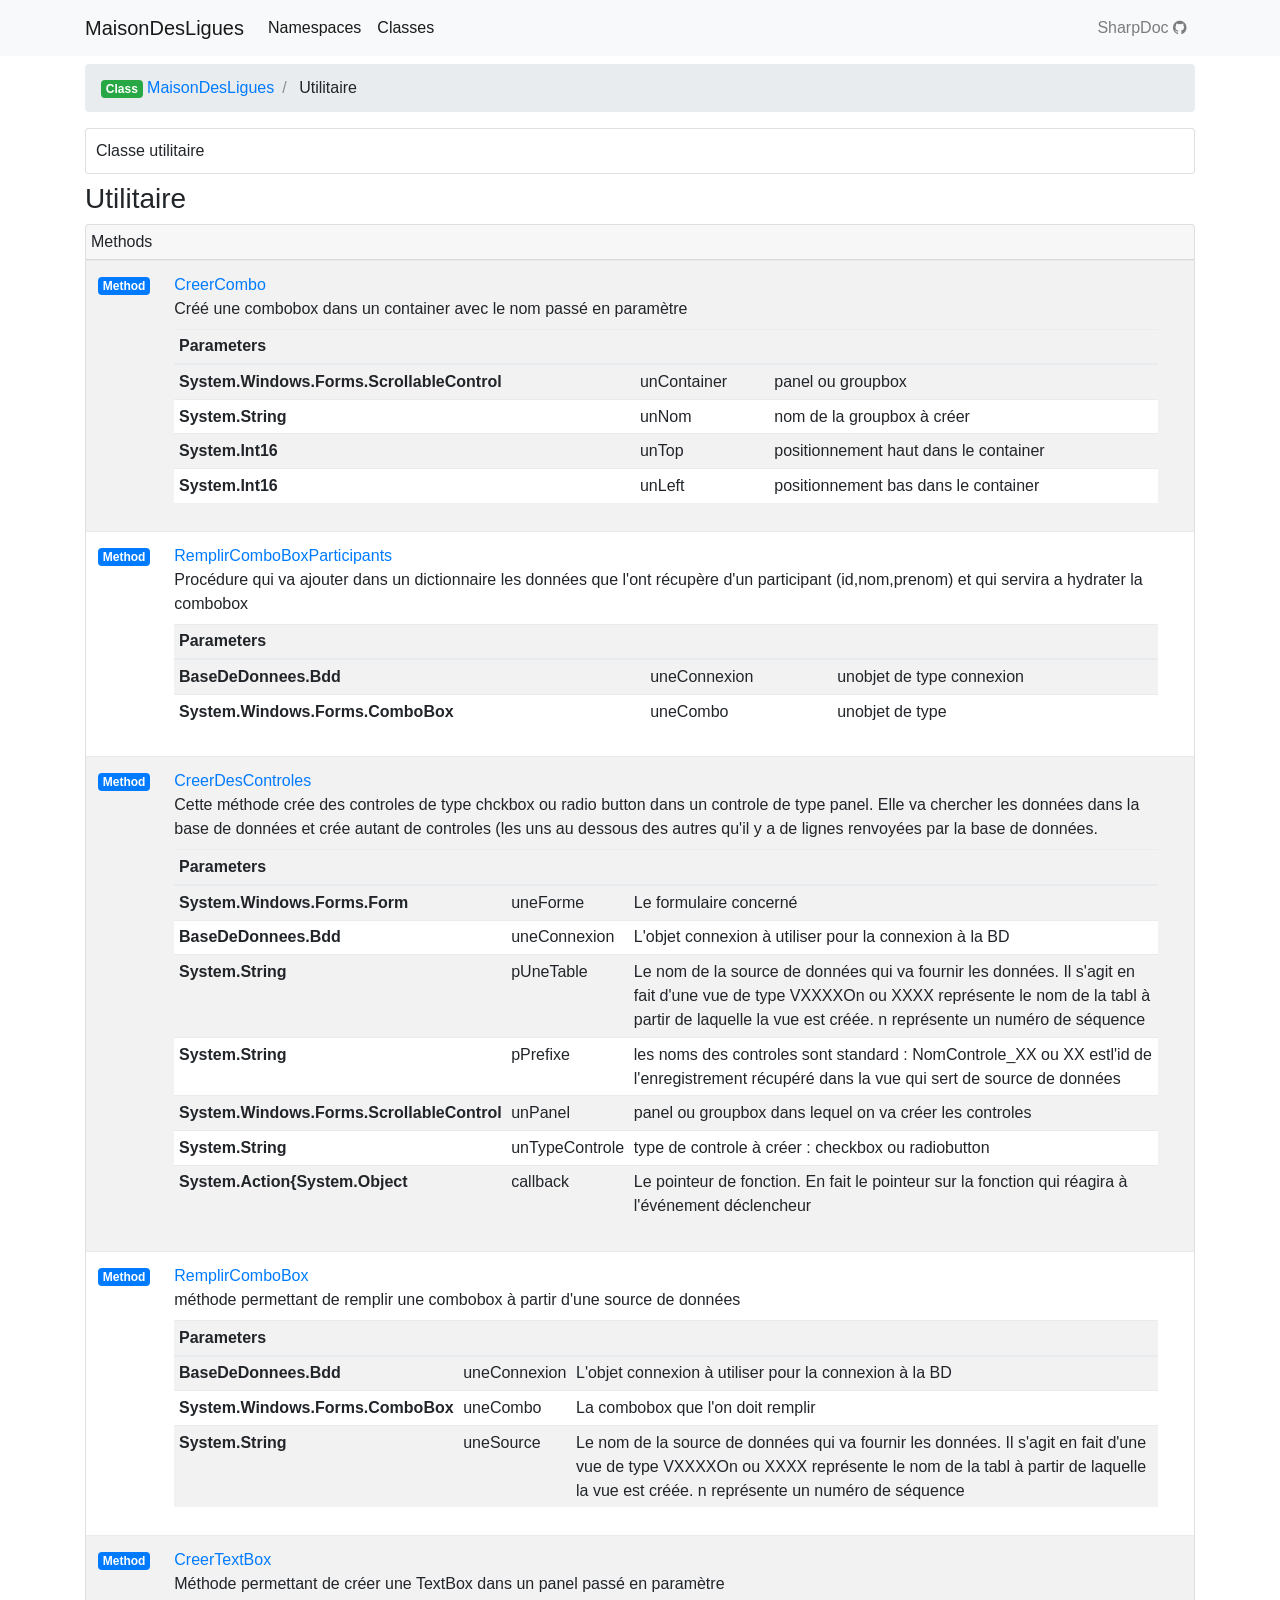
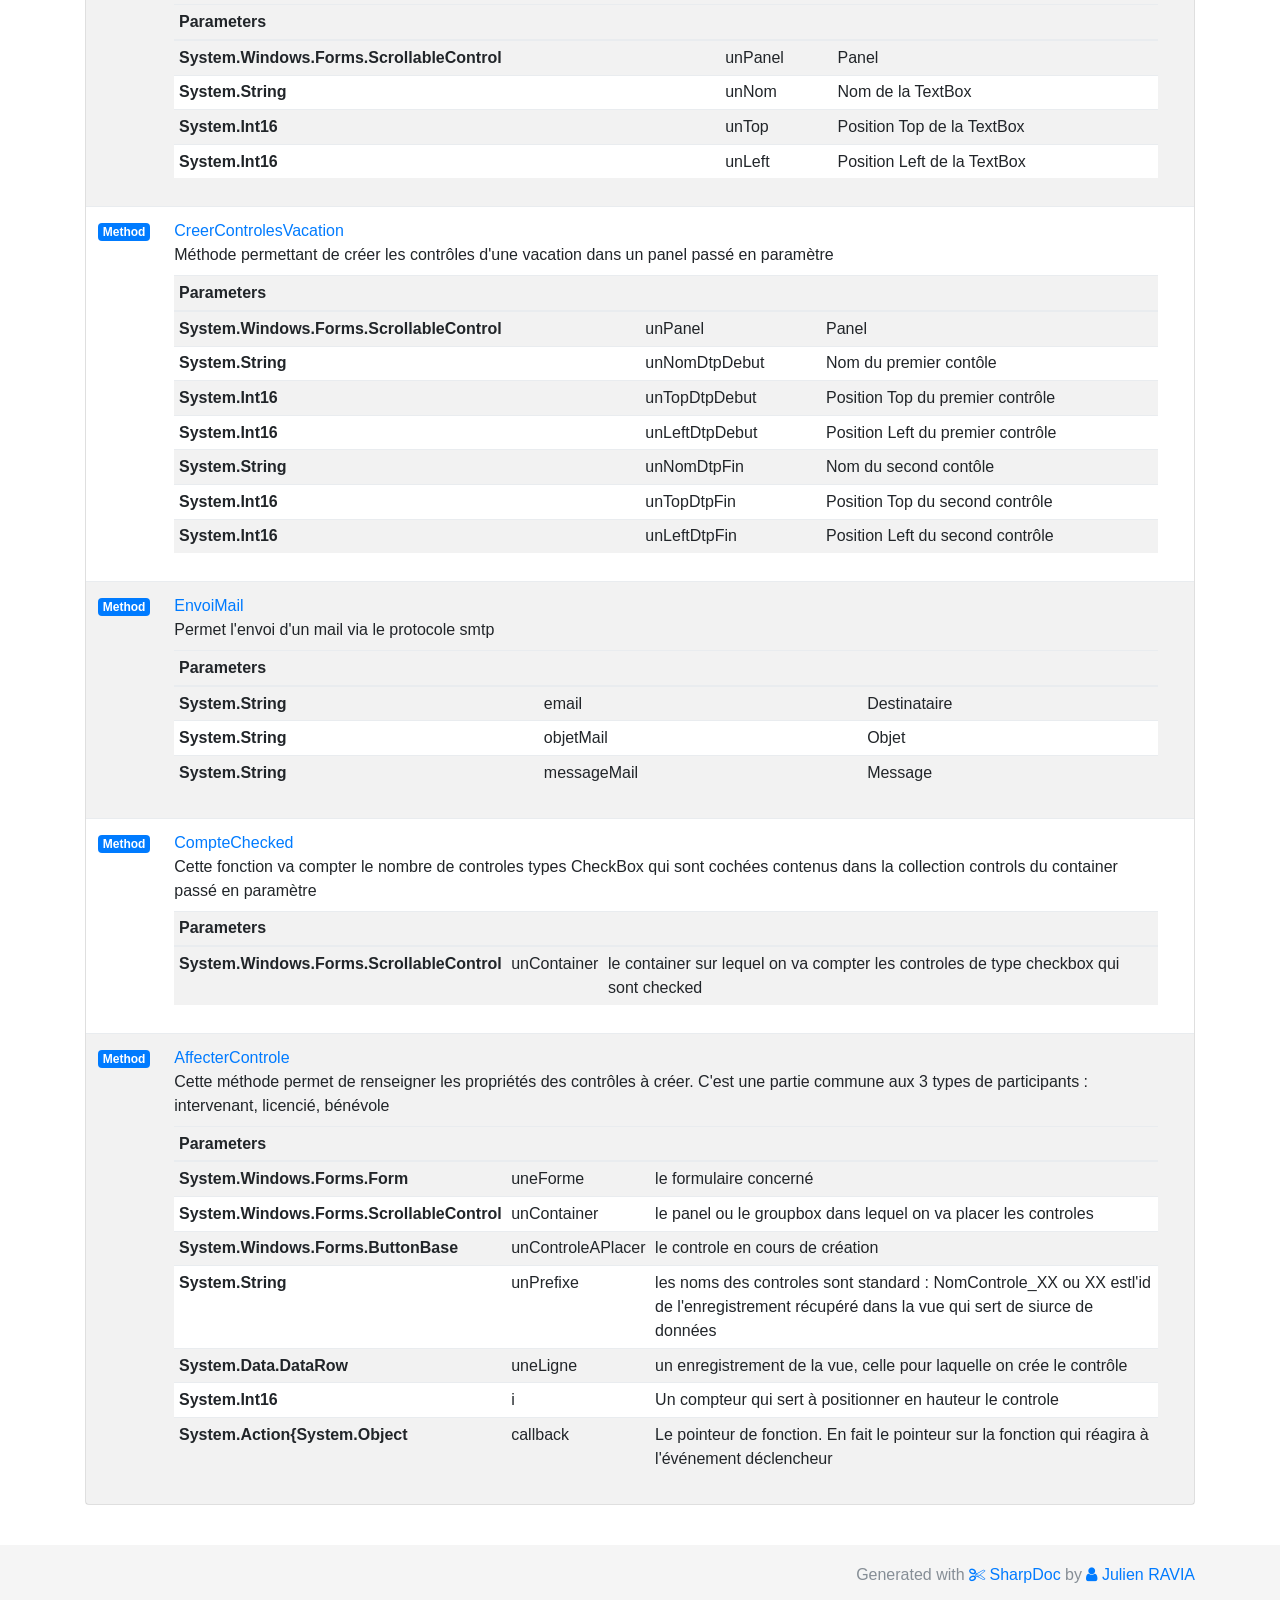
<file: Documentation/MaisonDesLigues/class.MaisonDesLigues-Utilitaire.html>
<!DOCTYPE html>
<html lang="en">
<head>
	<meta charset="UTF-8">
	<title>Class MaisonDesLigues.Utilitaire</title>
	<link rel="stylesheet" href="resources/bootstrap.min.css">
	<link rel="stylesheet" href="resources/docs.css">
	<link href="https://maxcdn.bootstrapcdn.com/font-awesome/4.7.0/css/font-awesome.min.css" rel="stylesheet" integrity="sha384-wvfXpqpZZVQGK6TAh5PVlGOfQNHSoD2xbE+QkPxCAFlNEevoEH3Sl0sibVcOQVnN" crossorigin="anonymous">
	<meta name="viewport" content="width=device-width, initial-scale=1, shrink-to-fit=no">
</head>
<body>
	<nav class="navbar navbar-expand-lg navbar-light bg-light">
  <div class="container">
  <a class="navbar-brand" href="#">MaisonDesLigues</a>
  <button class="navbar-toggler" type="button" data-toggle="collapse" data-target="#navbarSupportedContent" aria-controls="navbarSupportedContent" aria-expanded="false" aria-label="Toggle navigation">
    <span class="navbar-toggler-icon"></span>
  </button>

  <div class="collapse navbar-collapse" id="navbarSupportedContent">
    <ul class="navbar-nav mr-auto">
      <li class="nav-item active">
        <a class="nav-link" href="index.html">Namespaces</span></a>
      </li>
      <li class="nav-item active">
        <a class="nav-link" href="classes.html">Classes</a>
      </li>
    </ul>
    <ul class="navbar-nav ml-auto">
      <li class="nav-item">
        <a class="nav-link" href="https://github.com/JulienRAVIA/SharpDoc">SharpDoc <i class="fa fa-github"></i></a>
      </li>
    </ul>
  </div>
  </div>
</nav>
<div class="mb-2"></div>	<div class="container">
			<nav aria-label="breadcrumb" role="navigation">
		<ol class="breadcrumb">
  		  <li class="breadcrumb-item">
  		  	<span class="badge badge-success">Class</span>
  		  	<a href="namespace.MaisonDesLigues.html">MaisonDesLigues</a>
  		  </li>
  		  <li class="breadcrumb-item">
  		  	Utilitaire
  		  </li>
  		</ol>
	</nav>

	<div class="card mb-2">
		<div class="card-body" style="padding: 10px;">
			Classe utilitaire
		</div>
	</div>

	<h3>Utilitaire</h3>
	<div class="card">
		<div class="card-header" style="padding: 5px;">Methods</div>
		<div class="card-body" style="padding: 0;">
	    	<table class="table table-striped table-responsive-sm" style="margin: 0;">
			  	<tbody>
			    			        <tr id="">
			    	  <th scope="row"><span class="badge badge-primary">Method</span></th>
			    	  <td>
			    	  	<a href="#">CreerCombo</a><br>
			    	  	Créé une combobox dans un container avec le nom passé en paramètre <br>
			    	  				    	  		<table class="table table-sm table-responsive-sm mt-2">
			    	  			<thead>
			    	  				<tr>
			    	  					<th colspan="3">Parameters</th>
			    	  				</tr>
			    	  			</thead>
							  	<tbody>
			    	  														<tr>
							  	  	  		<th scope="row">System.Windows.Forms.ScrollableControl</th>
							  	  		  	<td>unContainer</td>
							  	  		  	<td>panel ou groupbox</td>
							  	  		</tr>
			    	  														<tr>
							  	  	  		<th scope="row">System.String</th>
							  	  		  	<td>unNom</td>
							  	  		  	<td>nom de la groupbox à créer</td>
							  	  		</tr>
			    	  														<tr>
							  	  	  		<th scope="row">System.Int16</th>
							  	  		  	<td>unTop</td>
							  	  		  	<td>positionnement haut dans le container  </td>
							  	  		</tr>
			    	  														<tr>
							  	  	  		<th scope="row">System.Int16</th>
							  	  		  	<td>unLeft</td>
							  	  		  	<td>positionnement bas dans le container </td>
							  	  		</tr>
			    	  											  	</tbody>
							</table>
			    	  				    	  </td>
			    	  <td>
			    	  				    	  </td>
			    	</tr>
			    			        <tr id="">
			    	  <th scope="row"><span class="badge badge-primary">Method</span></th>
			    	  <td>
			    	  	<a href="#">RemplirComboBoxParticipants</a><br>
			    	  	Procédure qui va ajouter dans un dictionnaire les données que l&#039;ont récupère d&#039;un participant
            (id,nom,prenom) et qui servira a hydrater la combobox <br>
			    	  				    	  		<table class="table table-sm table-responsive-sm mt-2">
			    	  			<thead>
			    	  				<tr>
			    	  					<th colspan="3">Parameters</th>
			    	  				</tr>
			    	  			</thead>
							  	<tbody>
			    	  														<tr>
							  	  	  		<th scope="row">BaseDeDonnees.Bdd</th>
							  	  		  	<td>uneConnexion</td>
							  	  		  	<td>unobjet de type connexion</td>
							  	  		</tr>
			    	  														<tr>
							  	  	  		<th scope="row">System.Windows.Forms.ComboBox</th>
							  	  		  	<td>uneCombo</td>
							  	  		  	<td>unobjet de type </td>
							  	  		</tr>
			    	  											  	</tbody>
							</table>
			    	  				    	  </td>
			    	  <td>
			    	  				    	  </td>
			    	</tr>
			    			        <tr id="">
			    	  <th scope="row"><span class="badge badge-primary">Method</span></th>
			    	  <td>
			    	  	<a href="#">CreerDesControles</a><br>
			    	  	Cette méthode crée des controles de type chckbox ou radio button dans un controle de type panel.
            Elle va chercher les données dans la base de données et crée autant de controles (les uns au dessous des autres
            qu&#039;il y a de lignes renvoyées par la base de données. <br>
			    	  				    	  		<table class="table table-sm table-responsive-sm mt-2">
			    	  			<thead>
			    	  				<tr>
			    	  					<th colspan="3">Parameters</th>
			    	  				</tr>
			    	  			</thead>
							  	<tbody>
			    	  														<tr>
							  	  	  		<th scope="row">System.Windows.Forms.Form</th>
							  	  		  	<td>uneForme</td>
							  	  		  	<td>Le formulaire concerné</td>
							  	  		</tr>
			    	  														<tr>
							  	  	  		<th scope="row">BaseDeDonnees.Bdd</th>
							  	  		  	<td>uneConnexion</td>
							  	  		  	<td>L&#039;objet connexion à utiliser pour la connexion à la BD</td>
							  	  		</tr>
			    	  														<tr>
							  	  	  		<th scope="row">System.String</th>
							  	  		  	<td>pUneTable</td>
							  	  		  	<td>Le nom de la source de données qui va fournir les données. Il s&#039;agit en fait d&#039;une vue de type
            VXXXXOn ou XXXX représente le nom de la tabl à partir de laquelle la vue est créée. n représente un numéro de séquence</td>
							  	  		</tr>
			    	  														<tr>
							  	  	  		<th scope="row">System.String</th>
							  	  		  	<td>pPrefixe</td>
							  	  		  	<td>les noms des controles sont standard : NomControle_XX
                                                    ou XX estl&#039;id de l&#039;enregistrement récupéré dans la vue qui
                                                    sert de source de données</td>
							  	  		</tr>
			    	  														<tr>
							  	  	  		<th scope="row">System.Windows.Forms.ScrollableControl</th>
							  	  		  	<td>unPanel</td>
							  	  		  	<td>panel ou groupbox dans lequel on va créer les controles</td>
							  	  		</tr>
			    	  														<tr>
							  	  	  		<th scope="row">System.String</th>
							  	  		  	<td>unTypeControle</td>
							  	  		  	<td>type de controle à créer : checkbox ou radiobutton</td>
							  	  		</tr>
			    	  														<tr>
							  	  	  		<th scope="row">System.Action{System.Object</th>
							  	  		  	<td>callback</td>
							  	  		  	<td> Le pointeur de fonction. En fait le pointeur sur la fonction qui réagira à l&#039;événement déclencheur </td>
							  	  		</tr>
			    	  											  	</tbody>
							</table>
			    	  				    	  </td>
			    	  <td>
			    	  				    	  </td>
			    	</tr>
			    			        <tr id="">
			    	  <th scope="row"><span class="badge badge-primary">Method</span></th>
			    	  <td>
			    	  	<a href="#">RemplirComboBox</a><br>
			    	  	méthode permettant de remplir une combobox à partir d&#039;une source de données <br>
			    	  				    	  		<table class="table table-sm table-responsive-sm mt-2">
			    	  			<thead>
			    	  				<tr>
			    	  					<th colspan="3">Parameters</th>
			    	  				</tr>
			    	  			</thead>
							  	<tbody>
			    	  														<tr>
							  	  	  		<th scope="row">BaseDeDonnees.Bdd</th>
							  	  		  	<td>uneConnexion</td>
							  	  		  	<td>L&#039;objet connexion à utiliser pour la connexion à la BD</td>
							  	  		</tr>
			    	  														<tr>
							  	  	  		<th scope="row">System.Windows.Forms.ComboBox</th>
							  	  		  	<td>uneCombo</td>
							  	  		  	<td> La combobox que l&#039;on doit remplir</td>
							  	  		</tr>
			    	  														<tr>
							  	  	  		<th scope="row">System.String</th>
							  	  		  	<td>uneSource</td>
							  	  		  	<td>Le nom de la source de données qui va fournir les données. Il s&#039;agit en fait d&#039;une vue de type
            VXXXXOn ou XXXX représente le nom de la tabl à partir de laquelle la vue est créée. n représente un numéro de séquence</td>
							  	  		</tr>
			    	  											  	</tbody>
							</table>
			    	  				    	  </td>
			    	  <td>
			    	  				    	  </td>
			    	</tr>
			    			        <tr id="">
			    	  <th scope="row"><span class="badge badge-primary">Method</span></th>
			    	  <td>
			    	  	<a href="#">CreerTextBox</a><br>
			    	  	Méthode permettant de créer une TextBox dans un panel passé en paramètre <br>
			    	  				    	  		<table class="table table-sm table-responsive-sm mt-2">
			    	  			<thead>
			    	  				<tr>
			    	  					<th colspan="3">Parameters</th>
			    	  				</tr>
			    	  			</thead>
							  	<tbody>
			    	  														<tr>
							  	  	  		<th scope="row">System.Windows.Forms.ScrollableControl</th>
							  	  		  	<td>unPanel</td>
							  	  		  	<td>Panel</td>
							  	  		</tr>
			    	  														<tr>
							  	  	  		<th scope="row">System.String</th>
							  	  		  	<td>unNom</td>
							  	  		  	<td>Nom de la TextBox</td>
							  	  		</tr>
			    	  														<tr>
							  	  	  		<th scope="row">System.Int16</th>
							  	  		  	<td>unTop</td>
							  	  		  	<td>Position Top de la TextBox</td>
							  	  		</tr>
			    	  														<tr>
							  	  	  		<th scope="row">System.Int16</th>
							  	  		  	<td>unLeft</td>
							  	  		  	<td>Position Left de la TextBox</td>
							  	  		</tr>
			    	  											  	</tbody>
							</table>
			    	  				    	  </td>
			    	  <td>
			    	  				    	  </td>
			    	</tr>
			    			        <tr id="">
			    	  <th scope="row"><span class="badge badge-primary">Method</span></th>
			    	  <td>
			    	  	<a href="#">CreerControlesVacation</a><br>
			    	  	Méthode permettant de créer les contrôles d&#039;une vacation dans un panel passé en paramètre <br>
			    	  				    	  		<table class="table table-sm table-responsive-sm mt-2">
			    	  			<thead>
			    	  				<tr>
			    	  					<th colspan="3">Parameters</th>
			    	  				</tr>
			    	  			</thead>
							  	<tbody>
			    	  														<tr>
							  	  	  		<th scope="row">System.Windows.Forms.ScrollableControl</th>
							  	  		  	<td>unPanel</td>
							  	  		  	<td>Panel</td>
							  	  		</tr>
			    	  														<tr>
							  	  	  		<th scope="row">System.String</th>
							  	  		  	<td>unNomDtpDebut</td>
							  	  		  	<td>Nom du premier contôle</td>
							  	  		</tr>
			    	  														<tr>
							  	  	  		<th scope="row">System.Int16</th>
							  	  		  	<td>unTopDtpDebut</td>
							  	  		  	<td>Position Top du premier contrôle</td>
							  	  		</tr>
			    	  														<tr>
							  	  	  		<th scope="row">System.Int16</th>
							  	  		  	<td>unLeftDtpDebut</td>
							  	  		  	<td>Position Left du premier contrôle</td>
							  	  		</tr>
			    	  														<tr>
							  	  	  		<th scope="row">System.String</th>
							  	  		  	<td>unNomDtpFin</td>
							  	  		  	<td>Nom du second contôle</td>
							  	  		</tr>
			    	  														<tr>
							  	  	  		<th scope="row">System.Int16</th>
							  	  		  	<td>unTopDtpFin</td>
							  	  		  	<td>Position Top du second contrôle</td>
							  	  		</tr>
			    	  														<tr>
							  	  	  		<th scope="row">System.Int16</th>
							  	  		  	<td>unLeftDtpFin</td>
							  	  		  	<td>Position Left du second contrôle</td>
							  	  		</tr>
			    	  											  	</tbody>
							</table>
			    	  				    	  </td>
			    	  <td>
			    	  				    	  </td>
			    	</tr>
			    			        <tr id="">
			    	  <th scope="row"><span class="badge badge-primary">Method</span></th>
			    	  <td>
			    	  	<a href="#">EnvoiMail</a><br>
			    	  	Permet l&#039;envoi d&#039;un mail via le protocole smtp <br>
			    	  				    	  		<table class="table table-sm table-responsive-sm mt-2">
			    	  			<thead>
			    	  				<tr>
			    	  					<th colspan="3">Parameters</th>
			    	  				</tr>
			    	  			</thead>
							  	<tbody>
			    	  														<tr>
							  	  	  		<th scope="row">System.String</th>
							  	  		  	<td>email</td>
							  	  		  	<td>Destinataire</td>
							  	  		</tr>
			    	  														<tr>
							  	  	  		<th scope="row">System.String</th>
							  	  		  	<td>objetMail</td>
							  	  		  	<td>Objet</td>
							  	  		</tr>
			    	  														<tr>
							  	  	  		<th scope="row">System.String</th>
							  	  		  	<td>messageMail</td>
							  	  		  	<td>Message</td>
							  	  		</tr>
			    	  											  	</tbody>
							</table>
			    	  				    	  </td>
			    	  <td>
			    	  				    	  </td>
			    	</tr>
			    			        <tr id="">
			    	  <th scope="row"><span class="badge badge-primary">Method</span></th>
			    	  <td>
			    	  	<a href="#">CompteChecked</a><br>
			    	  	Cette fonction va compter le nombre de controles types CheckBox qui sont cochées contenus dans la collection controls
            du container passé en paramètre <br>
			    	  				    	  		<table class="table table-sm table-responsive-sm mt-2">
			    	  			<thead>
			    	  				<tr>
			    	  					<th colspan="3">Parameters</th>
			    	  				</tr>
			    	  			</thead>
							  	<tbody>
			    	  														<tr>
							  	  	  		<th scope="row">System.Windows.Forms.ScrollableControl</th>
							  	  		  	<td>unContainer</td>
							  	  		  	<td> le container sur lequel on va compter les controles de type checkbox qui sont checked</td>
							  	  		</tr>
			    	  											  	</tbody>
							</table>
			    	  				    	  </td>
			    	  <td>
			    	  				    	  </td>
			    	</tr>
			    			        <tr id="">
			    	  <th scope="row"><span class="badge badge-primary">Method</span></th>
			    	  <td>
			    	  	<a href="#">AffecterControle</a><br>
			    	  	Cette méthode permet de renseigner les propriétés des contrôles à créer. C&#039;est une partie commune aux
            3 types de participants : intervenant, licencié, bénévole <br>
			    	  				    	  		<table class="table table-sm table-responsive-sm mt-2">
			    	  			<thead>
			    	  				<tr>
			    	  					<th colspan="3">Parameters</th>
			    	  				</tr>
			    	  			</thead>
							  	<tbody>
			    	  														<tr>
							  	  	  		<th scope="row">System.Windows.Forms.Form</th>
							  	  		  	<td>uneForme</td>
							  	  		  	<td>le formulaire concerné</td>
							  	  		</tr>
			    	  														<tr>
							  	  	  		<th scope="row">System.Windows.Forms.ScrollableControl</th>
							  	  		  	<td>unContainer</td>
							  	  		  	<td>le panel ou le groupbox dans lequel on va placer les controles</td>
							  	  		</tr>
			    	  														<tr>
							  	  	  		<th scope="row">System.Windows.Forms.ButtonBase</th>
							  	  		  	<td>unControleAPlacer</td>
							  	  		  	<td> le controle en cours de création</td>
							  	  		</tr>
			    	  														<tr>
							  	  	  		<th scope="row">System.String</th>
							  	  		  	<td>unPrefixe</td>
							  	  		  	<td>les noms des controles sont standard : NomControle_XX
                                                    ou XX estl&#039;id de l&#039;enregistrement récupéré dans la vue qui
                                                    sert de siurce de données</td>
							  	  		</tr>
			    	  														<tr>
							  	  	  		<th scope="row">System.Data.DataRow</th>
							  	  		  	<td>uneLigne</td>
							  	  		  	<td>un enregistrement de la vue, celle pour laquelle on crée le contrôle</td>
							  	  		</tr>
			    	  														<tr>
							  	  	  		<th scope="row">System.Int16</th>
							  	  		  	<td>i</td>
							  	  		  	<td> Un compteur qui sert à positionner en hauteur le controle</td>
							  	  		</tr>
			    	  														<tr>
							  	  	  		<th scope="row">System.Action{System.Object</th>
							  	  		  	<td>callback</td>
							  	  		  	<td> Le pointeur de fonction. En fait le pointeur sur la fonction qui réagira à l&#039;événement déclencheur </td>
							  	  		</tr>
			    	  											  	</tbody>
							</table>
			    	  				    	  </td>
			    	  <td>
			    	  				    	  </td>
			    	</tr>
			    			  	</tbody>
			</table>
		</div>
	</div>

		<div class="mb-2"></div>
	</div>
	<footer class="footer">
      <div class="container">
        <span class="text-muted float-right">Generated with <a href="https://github.com/JulienRAVIA/SharpDoc"><i class="fa fa-scissors"></i> SharpDoc</a> by <a href="https://github.com/JulienRAVIA"><i class="fa fa-user"></i> Julien RAVIA</a></span>
      </div>
    </footer>
	<script src="resources/jquery.min.js"></script>
	<script src="resources/popper.min.js"></script>
	<script src="resources/bootstrap.min.js"></script>
</body>
</html>
</file>
<file: Documentation/MaisonDesLigues/resources/docs.css>
html {
  position: relative;
  min-height: 100%;
}
body {
  /* Margin bottom by footer height */
  margin-bottom: 100px;
}

.footer {
  position: absolute;
  bottom: 0;
  width: 100%;
  /* Set the fixed height of the footer here */
  height: 60px;
  line-height: 60px; /* Vertically center the text there */
  background-color: #f5f5f5;
}
</file>
